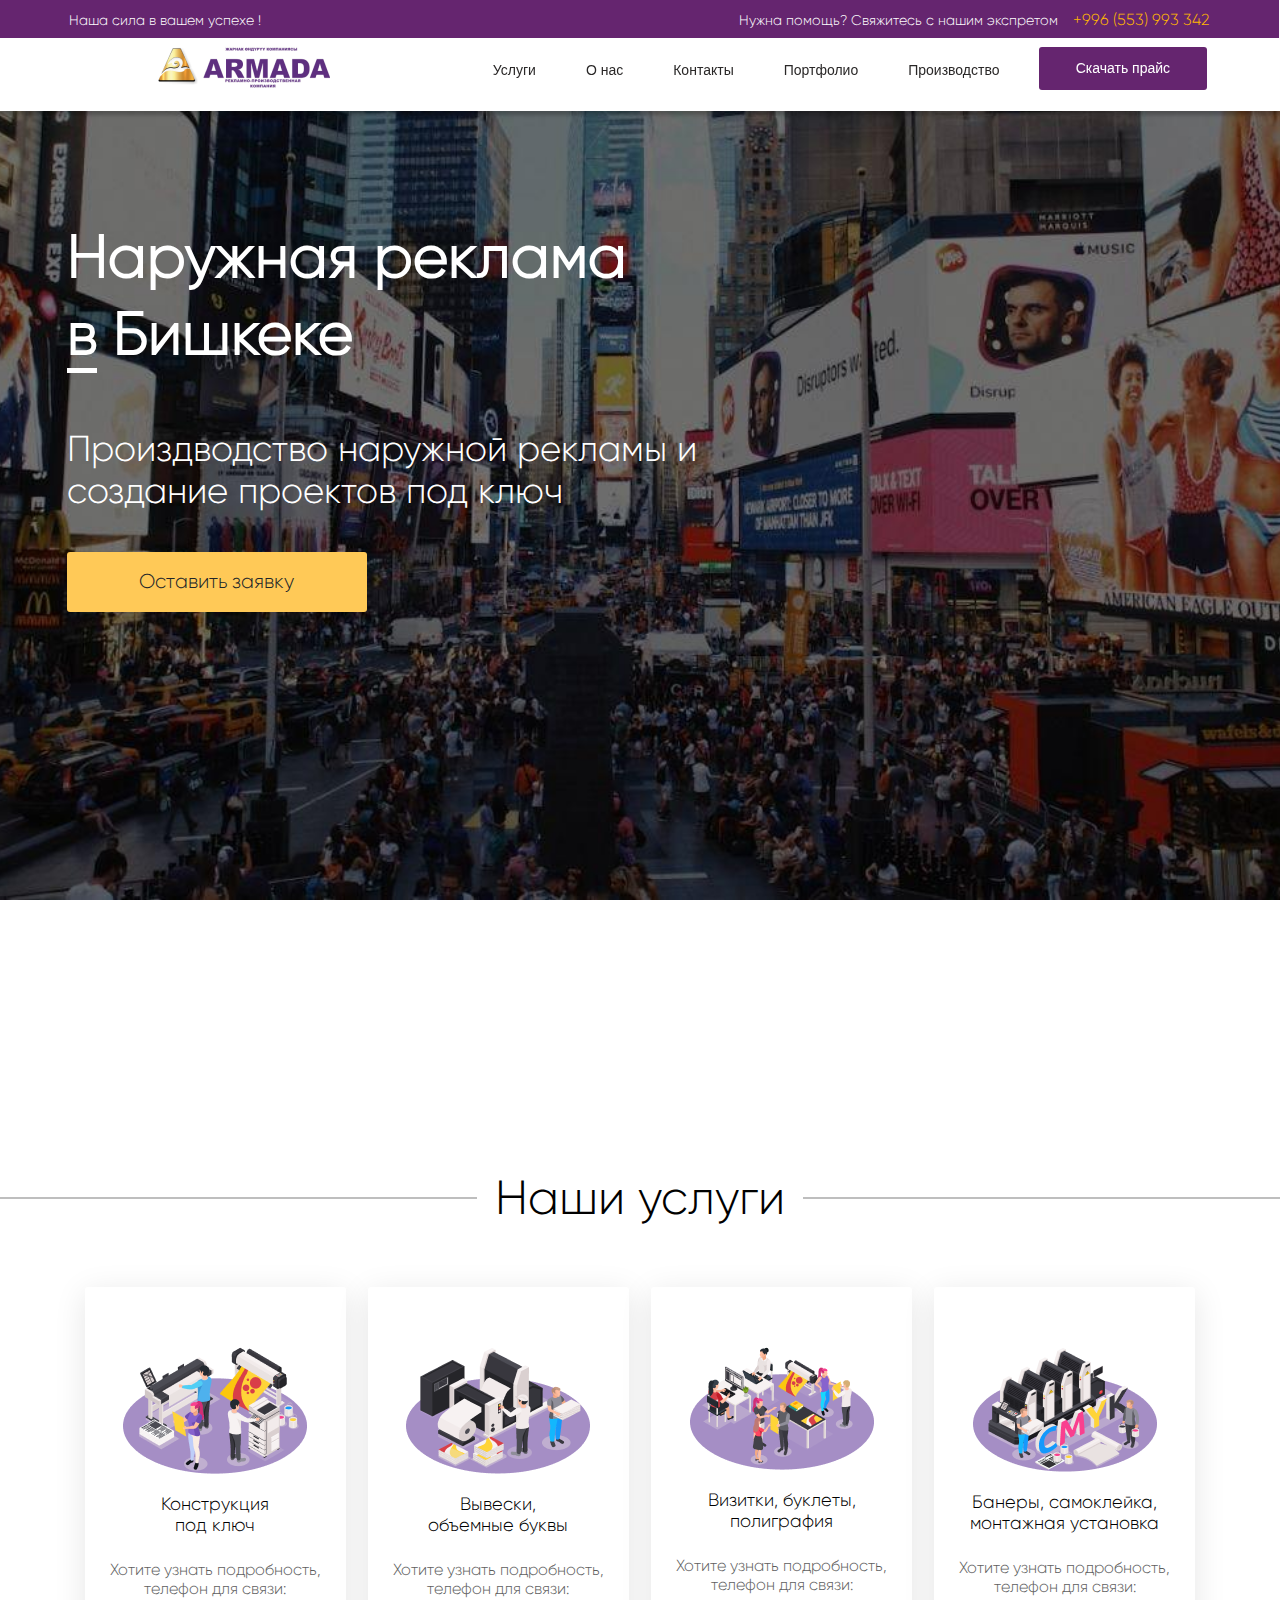
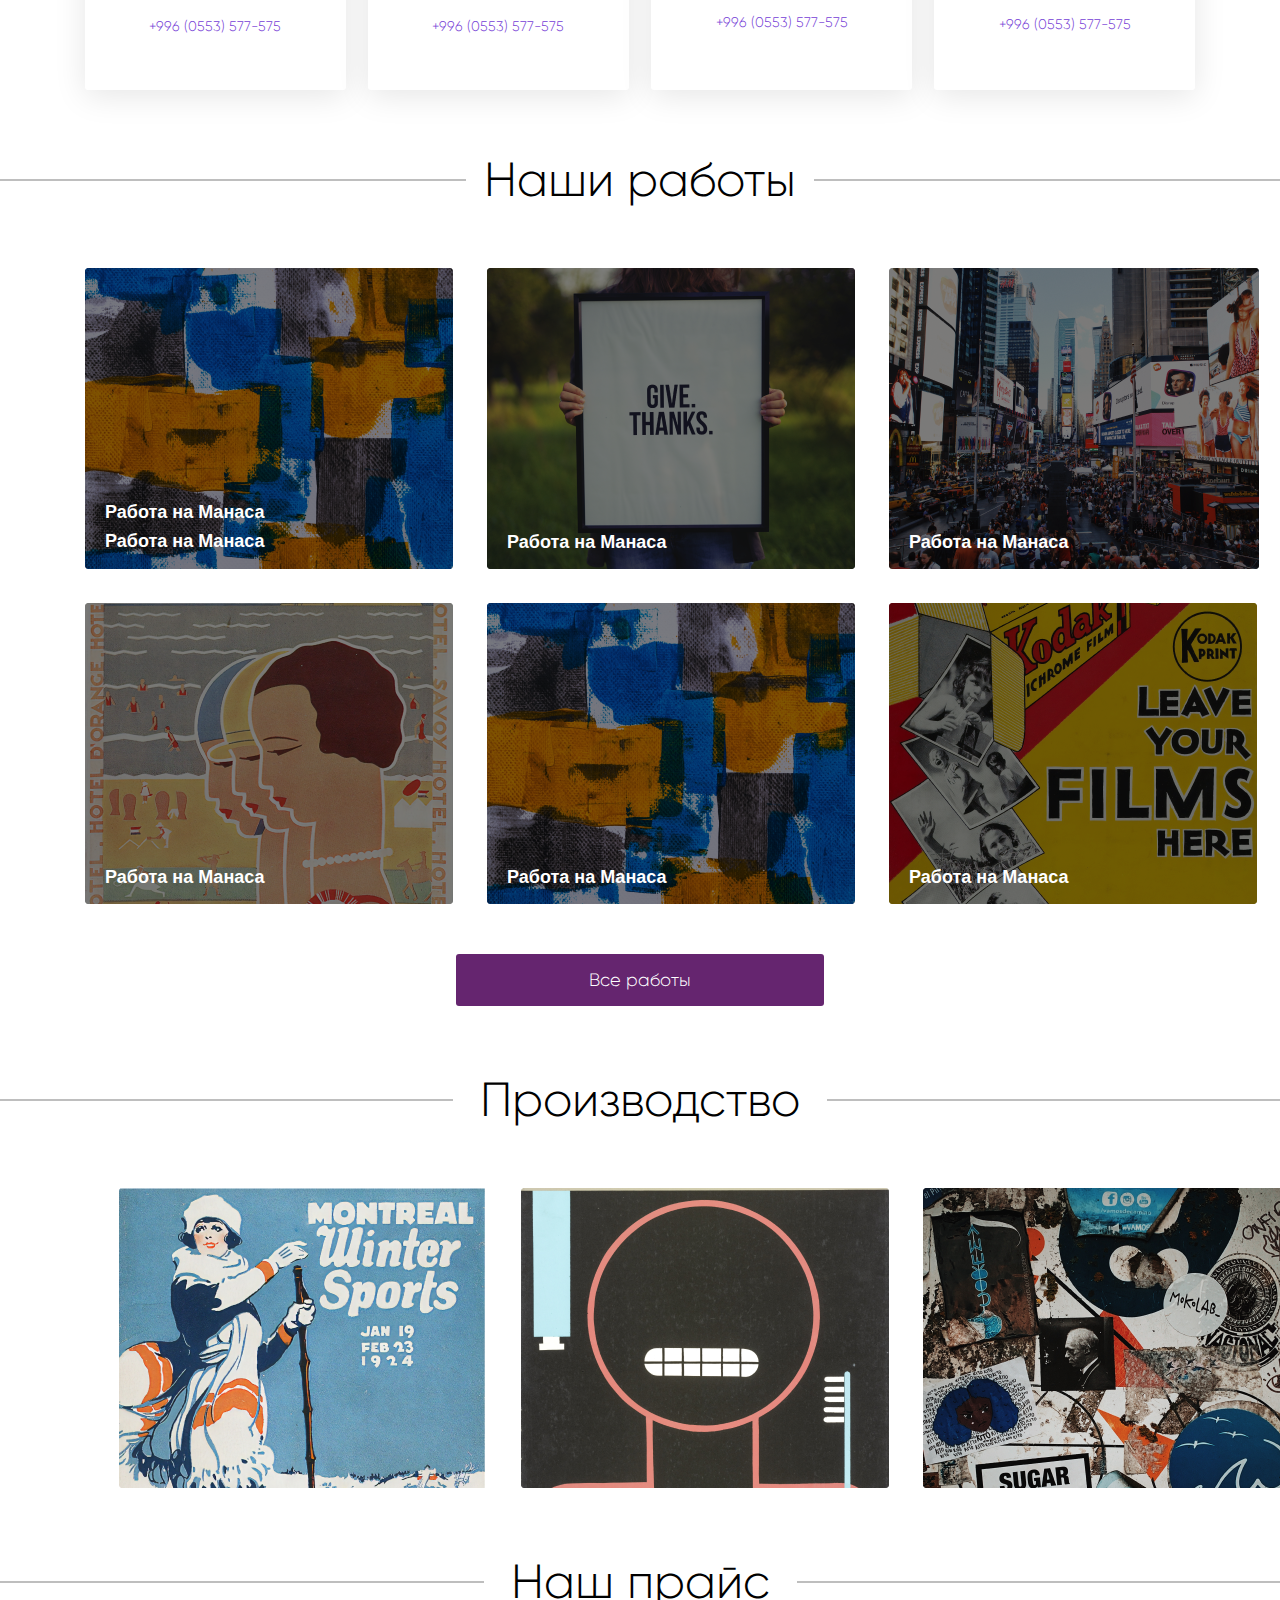
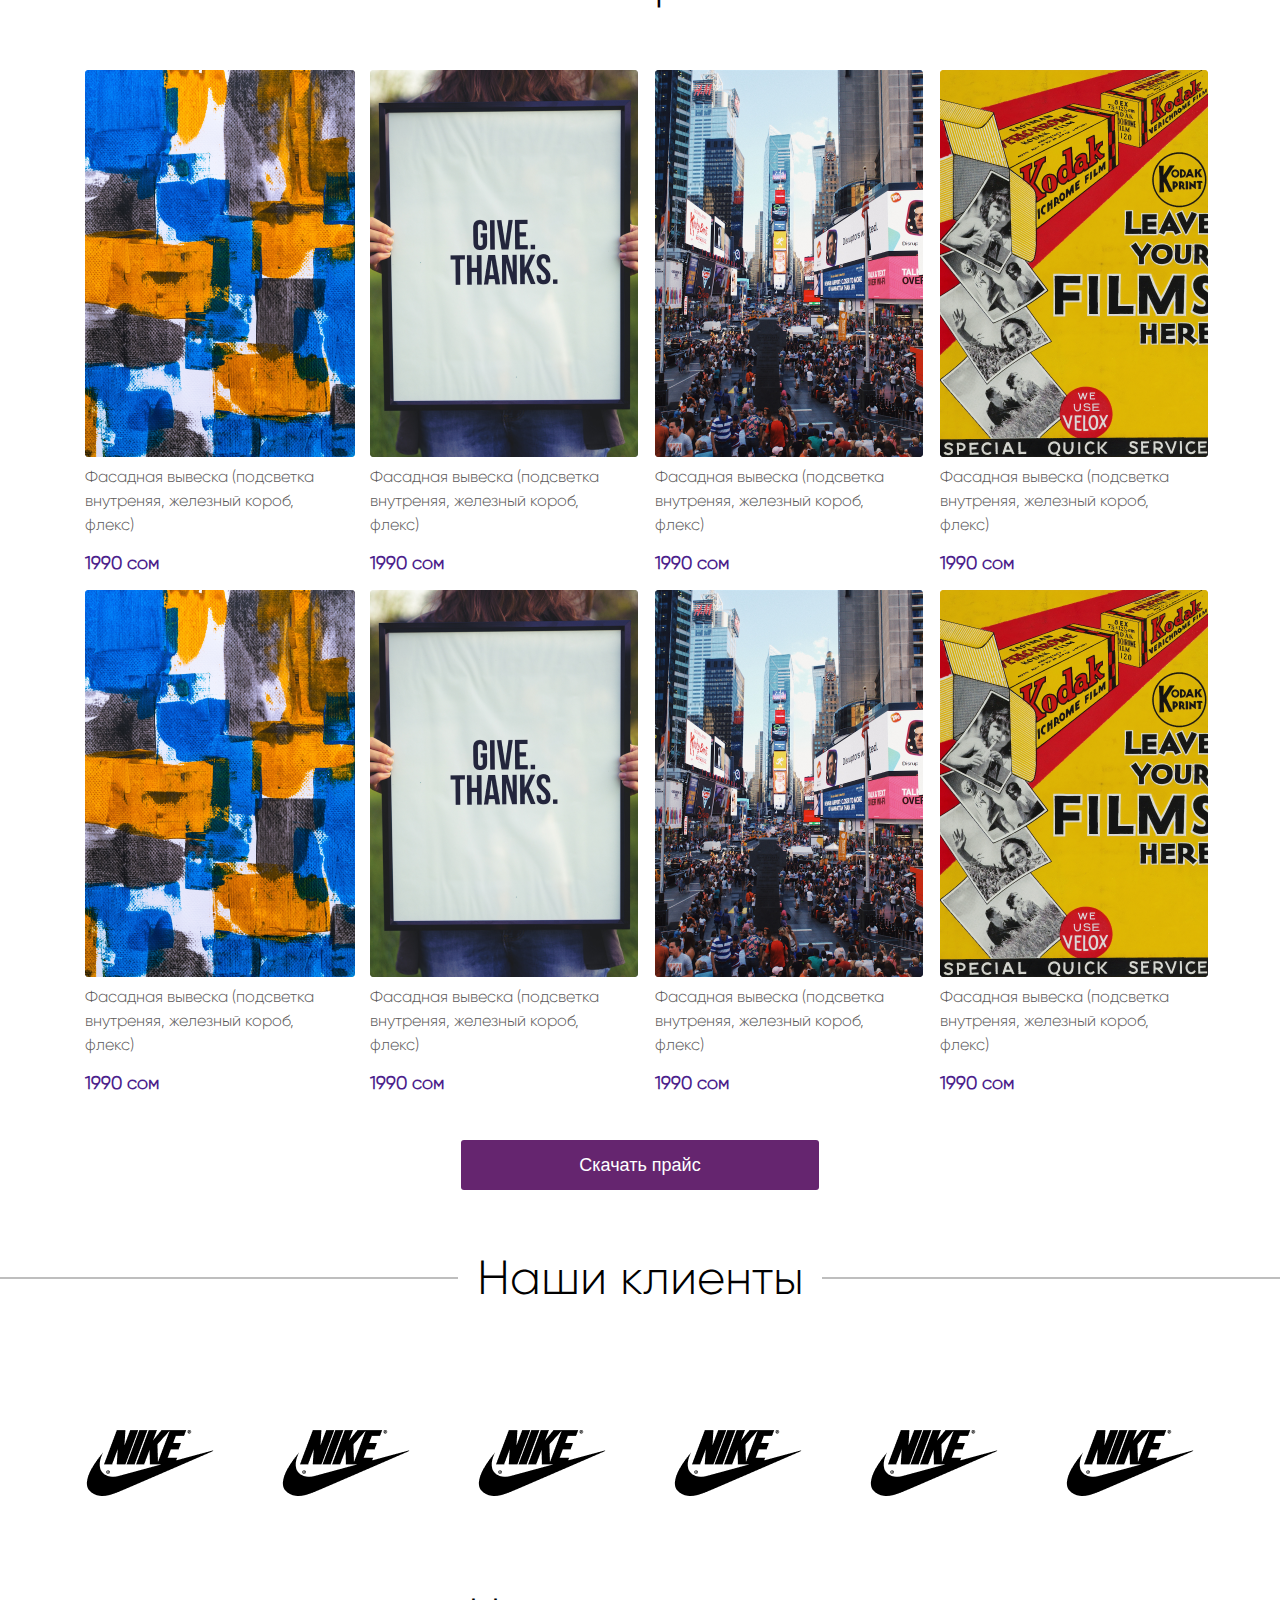
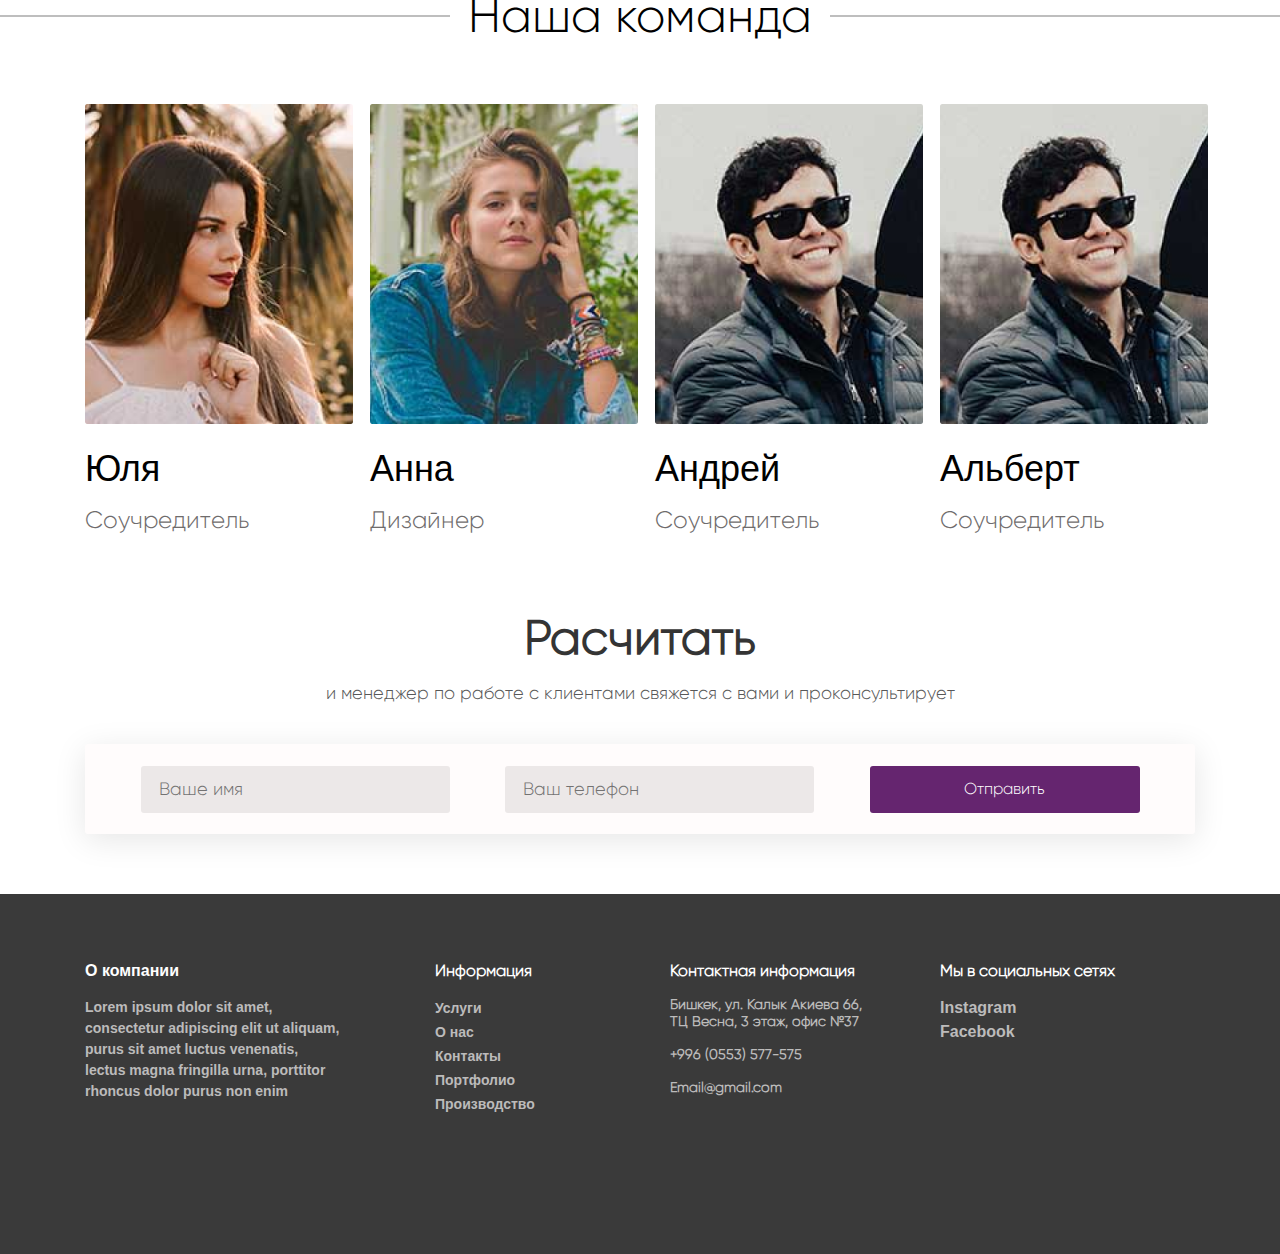
<file: index.html>
<!DOCTYPE html>
<html lang="ru">

<head>
    <meta charset="UTF-8">
    <meta http-equiv="X-UA-Compatible" content="ie=edge">
    <meta name="viewport" content="width=device-width, initial-scale=1.0">
    <title>Armada</title>
    <link rel="stylesheet" href="css/bootstrap.min.css">
    <link rel="stylesheet" href="css/style.css">
    <link rel="stylesheet" href="https://use.fontawesome.com/releases/v5.6.1/css/all.css"
        integrity="sha384-gfdkjb5BdAXd+lj+gudLWI+BXq4IuLW5IT+brZEZsLFm++aCMlF1V92rMkPaX4PP" crossorigin="anonymous">
</head>
    <body>
        <header class="header-text  container-fluid">
            <div class="container">
                <div class="row">
                    <div class="header-success">
                        <p >Наша сила в вашем успехе !</p>
                    </div>
                    <div class="ml-auto">
                        <p>
                            Нужна помощь? Свяжитесь с нашим экспретом
                        </p>
                    </div>
                    <div class="header-number">
                        <a href="">+996 (553) 993 342</a>
                    </div>
                </div>
            </div>
        </header>
        <header class="header ">
            <div class="header-overlay ">
                <div class="nav-container ">
                 <a href="index.html"><div class="logo "><img src="img/logo.png" alt="logo"></div></a> 
                    <div class="nav-wrapper">
                        <ul class="nav">
                            <li class="nav__item"><a href="services.html" class="nav__link">Услуги</a></li>
                            <li class="nav__item"><a href="work.html" class="nav__link">О нас</a></li>
                            <li class="nav__item"><a href="contacts.html" class="nav__link">Контакты</a></li>
                            <li class="nav__item"><a href="portfolio.html" class="nav__link">Портфолио</a></li>
                            <li class="nav__item"><a href="production.html" class="nav__link">Производство</a></li>
                            <li class="nav__item "><button href="#" class="btn nav__link">Скачать прайс</button>
                            </li>
                        </ul>
                        <div id="menu-togle" class="menu-icon">
                            <div class="menu-icon-line"></div>
                        </div>
                        <div id="mobile-nav" class="mobile-nav">
                            <ul class="mobile-nav__list">
                                <li class="mobile-nav__item"><a href="services.html" class="mobile-nav__link">Услуги</a></li>
                                <li class="mobile-nav__item"><a href="work.html" class="mobile-nav__link">О нас</a></li>
                                <li class="mobile-nav__item"><a href="contacts.html" class="mobile-nav__link">Контакты</a></li>
                                <li class="mobile-nav__item"><a href="portfolio.html" class="mobile-nav__link">Портфолио</a></li>
                                <li class="mobile-nav__item"><a href="production.html" class="mobile-nav__link">Производство</a></li>
                                <li class="mobile-nav__item"><button href="#" class="btn nav__link">Скачать прайс</li>
                            </ul>
                        </div>
                    </div>
                    <a href="index.html"> <div class="logos"><img src="img/logo.png" alt="logo"></div></a> 
                </div>
            </div>
            <div class="mobile-content">
                <p>Наружная реклама в <br> <span class="bish">Бишкеке</span> </p>
                <p>Произдводство наружной рекламы
                    и <br> создание проектов под ключ</p>
                    <button class=" btn">Оставить заявку</button>
                    <div class="mobile-con-media">
                        <a><i class="col-xl-12 fab fa-whatsapp"></i></a>
                        <a><i class="col-xl-12 fab fa-instagram"></i></a>
                        <a><i class="col-xl-12 fab fa-facebook-square"></i></a>
                    </div>
            </div>
            <div class="content">
                <div class="container con-content">
                    <div class="row">
                        <div class="col-xl-8">
                            <p class="">Наружная реклама
                                <span class="v v-mobile">в</span> <span class="bish"> Бишкеке </span> </p>
                            <p class="">Произдводство наружной рекламы
                                и создание проектов под ключ</p>
                            <button class="mt-4 btn content-btn">Оставить заявку</button>
                        </div>
                        <div class="content-media col-xl-4">
                            <div class="">
                                <a><i class="col-xl-12 fab fa-whatsapp"></i></a>
                                <a><i class="col-xl-12 mt-4 fab fa-instagram"></i></a>
                                <a><i class="col-xl-12 mt-4 fab fa-facebook-square"></i></a>
                            </div>
                        </div>

                    </div>
                </div>
            </div>
        </header>
    <section class="our-services-title">
        <div class="title">
            <span class="title-text">
                Наши услуги
            </span>
        </div>
    </section>
    <section class="our-services container">
        <div class="rill">
            <div class="block-1 ">
                <img src="img/services/1.png" alt="1">
                <p>Конструкция
                    <br> под ключ</p>
                <p>Хотите узнать подробность, <br>
                    телефон для связи:</p>
                <a href="#">+996 (0553) 577-575</a>
            </div>
            <div class="block-2 ">
                <img src="img/services/2.png" alt="2">
                <p>Вывески,
                    <br> объемные буквы</p>
                <p>Хотите узнать подробность, <br>
                    телефон для связи:</p>
                <a href="#">+996 (0553) 577-575</a>
            </div>
            <div class="block-3 ">
                <img src="img/services/3.png" alt="3">
                <p>Визитки, буклеты,
                    <br> полиграфия
                </p>
                <p>Хотите узнать подробность,<br>
                    телефон для связи:</p>
                <a href="#">+996 (0553) 577-575</a>
            </div>

            <div class="block-4 ">
                <img src="img/services/4.png" alt="4">
                <p>Банеры, самоклейка, <br>
                    монтажная установка </p>
                <p>Хотите узнать подробность,<br>
                    телефон для связи:</p>
                <a href="#">+996 (0553) 577-575</a>
            </div>
        </div>
    </section>
    <section class="our-work">
        <div class="our-title">
            <span class="otitle-text">
                Наши работы
            </span>
        </div>
    </section>
    <section class="container our-work-content">
        <div>
            <div class="gallery0 text-center">
                <div class="workg1"><img src="img/our work/our2.png" alt="1">
                    <p>Работа на Манаса <br> Работа на Манаса</p>
                </div>
                <div class="workg2"><img src="img/our work/our1.png" alt="2">
                    <p>Работа на Манаса <br> Работа на Манаса</p>
                </div>
                <div class="workg3"><img src="img/our work/our7.png" alt="3">
                    <p>Работа на Манаса <br> Работа на Манаса</p>
                </div>
            </div>
            <div class="gallery-1">
                <div class="work1"><img src="img/our work/our2.png" alt="1">
                    <p>Работа на Манаса <br> Работа на Манаса</p>
                </div>
                <div class="work2"><img src="img/our work/our1.png" alt="2">
                    <p>Работа на Манаса</p>
                </div>
                <div class="work3"><img src="img/our work/our4.png" alt="3">
                    <p>Работа на Манаса</p>
                </div>
            </div>
        </div>
        <div class="gallery-2">
            <div class="work4"><img src="img/our work/our3.png" alt="4">
                <p>Работа на Манаса</p>
            </div>
            <div class="work5"><img src="img/our work/our6.png" alt="5">
                <p>Работа на Манаса</p>
            </div>
            <div class="work6"><img src="img/our work/our5.png" alt="6">
                <p>Работа на Манаса</p>
            </div>
        </div>
        <div class="glry-btn text-center">
            <button class="text-center btn gallery-btn">
                Все работы
            </button>
        </div>
    </section>
    <section class="production-text">
        <div class="production-title">
            <span class="ptitle-text">
                Производство
            </span>
        </div>
    </section>
    <section class="container montreal">
        <div><img src="img/production/p1.png" alt="1"></div>
        <div><img src="img/production/p2.png" alt="1"></div>
        <div><img src="img/production/p3.png" alt="1"></div>
    </section>
    <section class="container cars">
        <img src="img/cars/Rectangle 1.png" alt="1">
        <img src="img/cars/Rectangle 2.png" alt="1">
        <img src="img/cars/Rectangle 3.png" alt="1">
    </section>
    <section class="price-text">
        <div class="price-title">
            <span class="prtitle-text">
                Наш прайс
            </span>
        </div>
    </section>
    <section class="container price">
        <div class="row">
            <div class="bprice-1 col-xl-3">
                <img src="img/price/pr1.png" alt="1">
                <p class="mt-2">Фасадная вывеска (подсветка <br> внутреняя, железный короб, флекс)</p>
                <p>1990 сом</p>
            </div>
            <div class="bprice-2 col-xl-3">
                <img src="img/price/pr2.png" alt="2">
                <p class="mt-2">Фасадная вывеска (подсветка <br> внутреняя, железный короб, флекс)</p>
                <p>1990 сом</p>
            </div>
            <div class="bprice-3 col-xl-3">
                <img src="img/price/pr3.png" alt="3">
                <p class="mt-2">Фасадная вывеска (подсветка <br> внутреняя, железный короб, флекс)</p>
                <p>1990 сом</p>
            </div>
            <div class="bprice-4 col-xl-3">
                <img src="img/price/pr4.png" alt="4">
                <p class="mt-2">Фасадная вывеска (подсветка <br> внутреняя, железный короб, флекс)</p>
                <p>1990 сом</p>
            </div>
        </div>
        <div class="row">
            <div class="bprice-1 col-xl-3">
                <img src="img/price/pr1.png" alt="1">
                <p class="mt-2">Фасадная вывеска (подсветка <br> внутреняя, железный короб, флекс)</p>
                <p>1990 сом</p>
            </div>
            <div class="bprice-2 col-xl-3">
                <img src="img/price/pr2.png" alt="2">
                <p class="mt-2">Фасадная вывеска (подсветка <br> внутреняя, железный короб, флекс)</p>
                <p>1990 сом</p>
            </div>
            <div class="bprice-3 col-xl-3">
                <img src="img/price/pr3.png" alt="3">
                <p class="mt-2">Фасадная вывеска (подсветка <br> внутреняя, железный короб, флекс)</p>
                <p>1990 сом</p>
            </div>
            <div class="bprice-4 col-xl-3">
                <img src="img/price/pr4.png" alt="4">
                <p class="mt-2">Фасадная вывеска (подсветка <br> внутреняя, железный короб, флекс)</p>
                <p>1990 сом</p>
            </div>
        </div>
        <div class="text-center download-price">
            <button class="btn">
                Скачать прайс
            </button>
        </div>
    </section>
    <section class=" price-mobile">
        <div class="">
            <div class="pricem1">
                <img src="img/price-mobile/pm1.png" alt="1">
                <div class="container">
                    <p class="sum">Фасадная вывеска (подсветка <br> внутреняя, железный короб, флекс)</p>
                    <p class="sign">1990 сом</p>
                </div>
            </div>
            <div class="pricem1">
                <img src="img/price-mobile/pm2.png" alt="2">
                <div class="container">
                    <p class="sum">Фасадная вывеска (подсветка <br> внутреняя, железный короб, флекс)</p>
                    <p class="sign">1990 сом</p>
                </div>
            </div>
            <div class="pricem1">
                <img src="img/price-mobile/pm3.png" alt="3">
                <div class="container">
                    <p class="sum">Фасадная вывеска (подсветка <br> внутреняя, железный короб, флекс)</p>
                    <p class="sign">1990 сом</p>
                </div>
            </div>
            <div class="pricem1">
                <img src="img/price-mobile/pm3.png" alt="4">
                <div class="container">
                    <p class="sum">Фасадная вывеска (подсветка <br> внутреняя, железный короб, флекс)</p>
                    <p class="sign">1990 сом</p>
                </div>
            </div>
            <div class="pricem1">
                <img src="img/price-mobile/pm4.png" alt="4">
                <div class="container">
                    <p class="sum">Фасадная вывеска (подсветка <br> внутреняя, железный короб, флекс)</p>
                    <p class="sign">1990 сом</p>
                </div>
            </div>
            <div class="pricem1">
                <img src="img/price-mobile/pm5.png" alt="4">
                <div class="container">
                    <p class="sum">Фасадная вывеска (подсветка <br> внутреняя, железный короб, флекс)</p>
                    <p class="sign">1990 сом</p>
                </div>
            </div>
        </div>
        <div class="text-center container download-price">
            <button class="btn">
                Скачать прайс
            </button>
        </div>
    </section>
    <section class="client-text">
        <div class="client-title">
            <span class="ctitle-text">
                Наши клиенты
            </span>
        </div>
    </section>
    <section class="container nike">
        <div><img src="img/nikepng.png" alt="nike"></div>
        <div><img src="img/nikepng.png" alt="nike"></div>
        <div><img src="img/nikepng.png" alt="nike"></div>
        <div><img src="img/nikepng.png" alt="nike"></div>
        <div><img src="img/nikepng.png" alt="nike"></div>
        <div><img src="img/nikepng.png" alt="nike"></div>
    </section>
    <section class="crew-text">
        <div class="crew-title">
            <span class="crtitle-text">
                Наша команда
            </span>
        </div>
    </section>
    <section class="container people">
        <div class="row">
            <div class="iulya col-xl-3">
                <img src="img/our crew/per1.png" alt="person">
                <p>Юля</p>
                <p>Соучредитель</p>
            </div>
            <div class="anna col-xl-3">
                <img src="img/our crew/per2.png" alt="person">
                <p>Анна</p>
                <p>Дизайнер</p>
            </div>
            <div class="andrey col-xl-3">
                <img src="img/our crew/per3.png" alt="person">
                <p>Андрей </p>
                <p>Соучредитель</p>
            </div>
            <div class="albert col-xl-3">
                <img src="img/our crew/per3.png" alt="person">
                <p>Альберт </p>
                <p>Соучредитель</p>
            </div>
        </div>

    </section>
    <section class="container people-mobile">
        <input type="radio" id="s-1" name="slider-control" checked="checked">
        <input type="radio" id="s-2" name="slider-control">
        <input type="radio" id="s-3" name="slider-control">
        <input type="radio" id="s-4" name="slider-control">
        <div class="js-slider">
            <figure class="js-slider_item img-1">
                <div class="js-slider_img">
                    <img class="c-img-w-full" src="img/our crew/per1.png" alt="">
                </div>
                <figcaption class="wo-caption">
                    <h3 class="wo-h3">
                        <div class="c-label">Юля</div>
                        <br class="view-sm mb-s">Соучредитель
                    </h3>
                </figcaption>
            </figure>
            <figure class="js-slider_item img-2">
                <div class="js-slider_img">
                    <img class="c-img-h-full" src="img/our crew/per2.png" alt=""></div>
                <figcaption class="wo-caption">
                    <h3 class="wo-h3">
                        <div class="c-label">Анна</div>
                        <br class="view-sm mb-s">Дизайнер
                    </h3>
                </figcaption>
            </figure>
            
            <figure class="js-slider_item img-3">
                <div class="js-slider_img">
                    <img class="c-img-h-full" src="img/our crew/per3.png" alt=""></div>
                <figcaption class="wo-caption">
                    <h3 class="wo-h3">
                        <div class="c-label">Андрей</div>
                        <br class="view-sm mb-s">Соучредитель
                    </h3>
                </figcaption>
            </figure>
            
            <div class="js-slider_nav">
                <label class="js-slider_nav_item s-nav-1 prev" for="s-3"><i class="fas fa-chevron-left"></i></label>
                <label class="js-slider_nav_item s-nav-1 next" for="s-2"><i class="fas fa-chevron-left"></i></label>
                <label class="js-slider_nav_item s-nav-2 prev" for="s-1"><i class="fas fa-chevron-left"></i></label>
                <label class="js-slider_nav_item s-nav-2 next" for="s-3"><i class="fas fa-chevron-left"></i></label>
                <label class="js-slider_nav_item s-nav-3 prev" for="s-2"><i class="fas fa-chevron-left"></i></label>
                <label class="js-slider_nav_item s-nav-3 next" for="s-1"><i class="fas fa-chevron-left"></i></label>
            </div>
            <div class="js-slider_indicator">
                <div class="js-slider-indi indi-1"></div>
                <div class="js-slider-indi indi-2"></div>
                <div class="js-slider-indi indi-3"></div>

            </div>
        </div>

    </section>
    <section class="container order">
        <div class="lend">
            <p class=" text-center">Расчитать</p>
        </div>
        <p class="manage text-center">и менеджер по работе с клиентами свяжется с вами и проконсультирует</p>
    </section>
    <section class="container form">
        <div class="form-dis">
            <div><input type="text" placeholder="Ваше имя"></div>
            <div><input type="number" placeholder="Ваш телефон"></div>
            <div class="form-btn text-center">
                <button class="btn">
                    Отправить
                </button>
            </div>
        </div>
    </section>
    <footer class="information container-fluid">
        <div class="container">
            <div class="row">
                <div class="about-company col-xl-3 col-xl-3 col-sm-3">
                    <p>
                        О компании
                    </p>
                    <p>
                        Lorem ipsum dolor sit amet, consectetur
                        adipiscing elit ut aliquam, purus sit amet
                        luctus venenatis, lectus magna fringilla
                        urna, porttitor rhoncus dolor purus non
                        enim
                    </p>
                </div>
                <div class="information-links col-xl-3 col-sm-3">
                    <div>
                        <p>Информация </p>
                        <div class="information-links1">
                            <a href="services.html">Услуги </a>
                            <a href="work.html"> <br> О нас </a>
                            <a href="contacts.html"> <br> Контакты</a>
                            <a href="portfolio.html"> <br> Портфолио </a>
                            <a href="production.html"> <br> Производство </a>
                        </div>

                    </div>
                </div>
                <div class="contacts col-xl-3  col-lg-3  col-sm-3">
                    <p>Контактная информация</p>
                    <p>Бишкек, ул. Калык Акиева 66, <br> ТЦ Весна, 3 этаж, офис №37
                    </p>
                    <p>+996 (0553) 577-575</p>
                    <p>Email@gmail.com</p>
                </div>
                <div class="social-media col-xl-3 col-lg-3 col-sm-3">
                    <p>Мы в социальных сетях </p>
                    <div class="">
                        <a href="#">Instagram </a>
                        <a href="#"> <br> Facebook</a>
                    </div>
                </div>
            </div>
        </div>

    </footer>
    <script src="js/burger.js"></script>
</body>

</html>
</file>
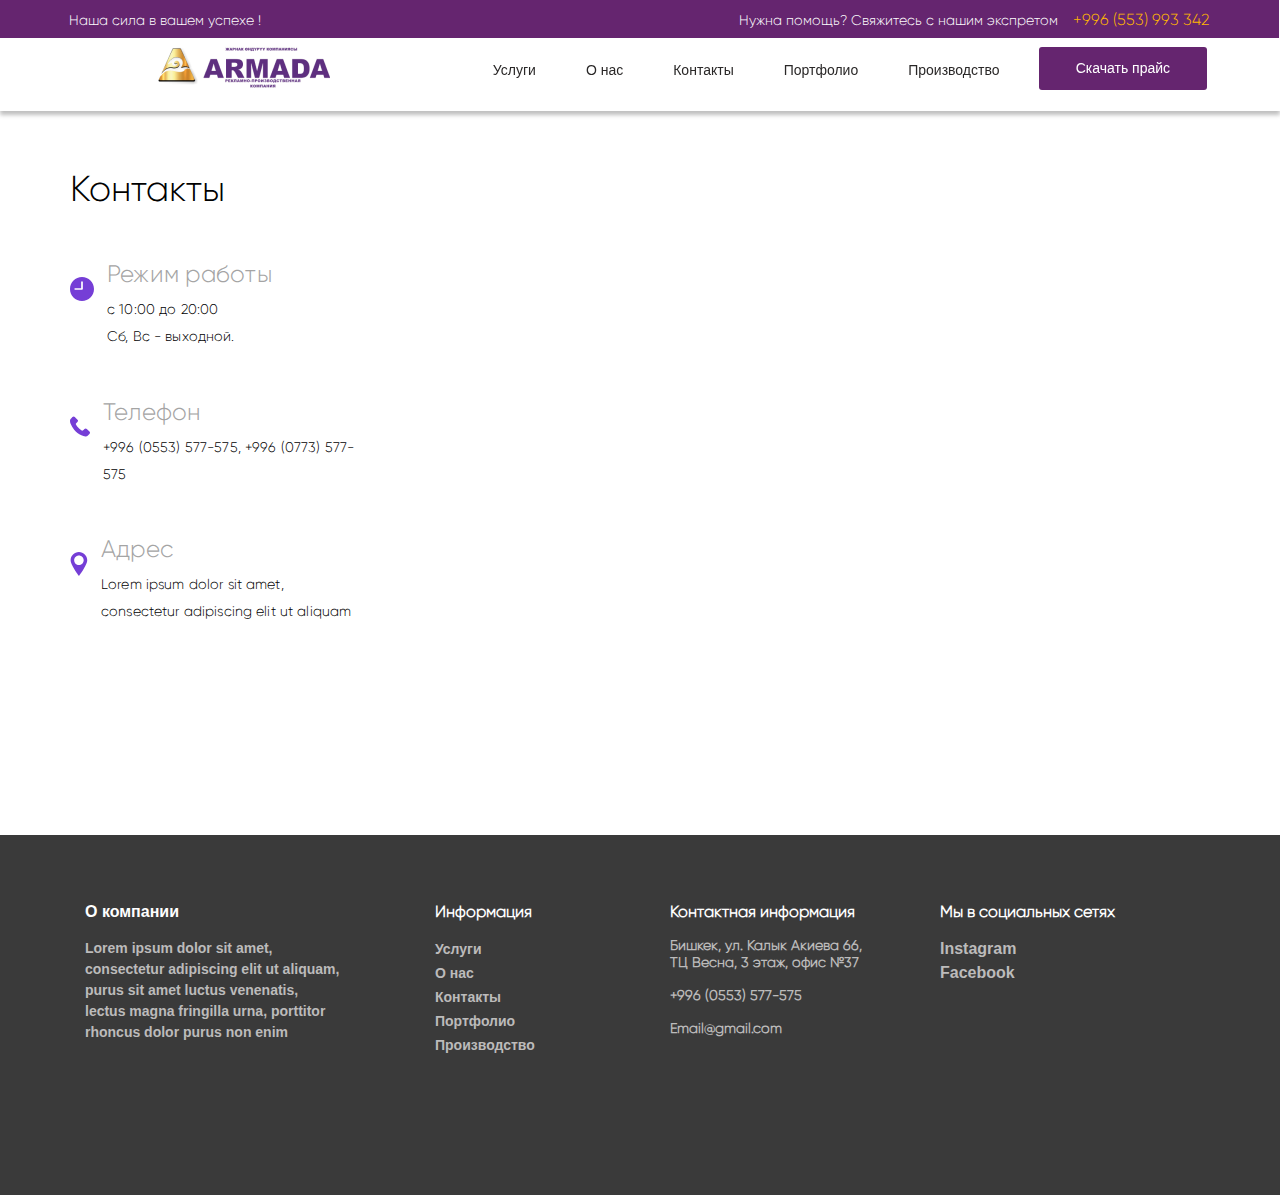
<file: contacts.html>
<!DOCTYPE html>
<html lang="ru">

<head>
    <meta charset="UTF-8">
    <meta http-equiv="X-UA-Compatible" content="ie=edge">
    <meta name="viewport" content="width=device-width, initial-scale=1.0">
    <title>Armada</title>
    <link rel="stylesheet" href="css/bootstrap.min.css">
    <link rel="stylesheet" href="css/slick.css">
    <link rel="stylesheet" href="css/style.css">
    <link rel="stylesheet" href="https://use.fontawesome.com/releases/v5.6.1/css/all.css"
        integrity="sha384-gfdkjb5BdAXd+lj+gudLWI+BXq4IuLW5IT+brZEZsLFm++aCMlF1V92rMkPaX4PP" crossorigin="anonymous">
</head>

<body>
    <section class="header-text container-fluid">
        <div class="container">
            <div class="row">
                <div class="header-success">
                    <p>Наша сила в вашем успехе !</p>
                </div>
                <div class="ml-auto">
                    <p>
                        Нужна помощь? Свяжитесь с нашим экспретом
                    </p>
                </div>
                <div class="header-number">
                    <a href="">+996 (553) 993 342</a>
                </div>
            </div>
        </div>
    </section>
    <header class="header">
        <div class="header-overlay">
            <div class="nav-container ">
                <a href="index.html"><div class="logo "><img src="img/logo.png" alt="logo"></div></a> 
                <div class="nav-wrapper">
                    <ul class="nav">
                        <li class="nav__item"><a href="services.html" class="nav__link">Услуги</a></li>
                        <li class="nav__item"><a href="work.html" class="nav__link">О нас</a></li>
                        <li class="nav__item"><a href="contacts.html" class="nav__link">Контакты</a></li>
                        <li class="nav__item"><a href="portfolio.html" class="nav__link">Портфолио</a></li>
                        <li class="nav__item"><a href="production.html" class="nav__link">Производство</a></li>
                        <li class="nav__item"><button href="#" class="btn nav__link">Скачать прайс</button>
                        </li>
                    </ul>
                    <div id="menu-togle" class="menu-icon">
                        <div class="menu-icon-line"></div>
                    </div>
                    <div id="mobile-nav" class="mobile-nav">
                        <ul class="mobile-nav__list">
                            <li class="mobile-nav__item"><a href="services.html" class="mobile-nav__link">Услуги</a></li>
                            <li class="mobile-nav__item"><a href="work.html" class="mobile-nav__link">О нас</a></li>
                            <li class="mobile-nav__item"><a href="contacts.html" class="mobile-nav__link">Контакты</a></li>
                            <li class="mobile-nav__item"><a href="portfolio.html" class="mobile-nav__link">Портфолио</a></li>
                            <li class="mobile-nav__item"><a href="production.html" class="mobile-nav__link">Производство</a></li>
                            <li class="mobile-nav__item"><button href="#" class="btn nav__link">Скачать прайс</li>
                        </ul>
                    </div>

                </div>
                <a href="index.html"> <div class="logos"><img src="img/logo.png" alt="logo"></div></a> 
            </div>
        </div>
        <section>
                <div class="contacts__item container">
                    <div class="contact__information">
                    <h2 class="contact__title">
                        Контакты
                    </h2>
                    <div class="work__time">
                        <img src="img/contact/clock.svg" alt="CLOCK" class="clock__work">
                        <div class="work__text">
                            <h4 class="info__work"> Режим работы </h4>
                            <h5 class="contact__info">c 10:00 до 20:00 <br>
                                Сб, Вс - выходной.</h5>
                        </div>
                    </div>
                    <div class="work__phone">
                        <img src="img/contact/Phone.svg" alt="CLOCK" class="clock__work">
                        <div class="work__text">
                            <h4 class="info__work"> Телефон </h4>
                            <h5 class="contact__info">+996 (0553) 577-575, +996 (0773) 577-575</h5>
                        </div>
                    </div>
                    <div class="work__map">
                        <img src="img/contact/map.svg" alt="CLOCK" class="clock__work">
                        <div class="work__text">
                            <h4 class="info__work"> Адрес </h4>
                            <h5 class="contact__info">Lorem ipsum dolor sit amet,
                                 consectetur adipiscing elit ut aliquam
                            </h5>
                        </div>
                    </div>
                </div>
                    <div class="map">
                        <iframe class="map__full" src="https://www.google.com/maps/embed?pb=!1m18!1m12!1m3!1d3685.1891894366736!2d74.60860361627246!3d42.85307232539305!2m3!1f0!2f0!3f0!3m2!1i1024!2i768!4f13.1!3m3!1m2!1s0x389eb630cf0ad899%3A0x33eafd369c38777f!2z0KDQtdC60LvQsNC80L3Qvi3Qn9GA0L7QuNC30LLQvtC00YHRgtCy0LXQvdC90LDRjyDQmtC-0LzQv9Cw0L3QuNGPICLQkNCg0JzQkNCU0JAi!5e0!3m2!1sru!2skg!4v1595422101351!5m2!1sru!2skg" frameborder="0" style="border:0;" 
                        allowfullscreen=""
                         aria-hidden="false" tabindex="0"></iframe>
                    </div>
                </div>
        </section>
        <footer class="information container-fluid">
            <div class="container">
                <div class="row">
                    <div class="about-company col-xl-3 col-xl-3 col-sm-3">
                        <p>
                            О компании
                        </p>
                        <p>
                            Lorem ipsum dolor sit amet, consectetur 
                            adipiscing elit ut aliquam, purus sit amet 
                            luctus venenatis, lectus magna fringilla
                            urna, porttitor rhoncus dolor purus non 
                            enim
                        </p>
                    </div>  
                    <div class="information-links col-xl-3 col-sm-3">
                        <div>
                            <p>Информация </p>
                            <div class="information-links1">
                                <a href="services.html">Услуги </a>
                                <a href="work.html"> <br> О нас </a>
                                <a href="contacts.html"> <br> Контакты</a>
                                <a href="portfolio.html"> <br> Портфолио </a>
                                <a href="production.html"> <br> Производство </a>
                            </div>
                            
                        </div>
                    </div>
                    <div class="contacts col-xl-3  col-lg-3  col-sm-3">
                        <p>Контактная информация</p>
                        <p>Бишкек, ул. Калык Акиева 66, <br> ТЦ Весна, 3 этаж, офис №37
                        </p>
                        <p>+996 (0553) 577-575</p>
                        <p>Email@gmail.com</p>
                    </div>
                    <div class="social-media col-xl-3 col-lg-3 col-sm-3">
                        <p>Мы в социальных сетях </p>
                        <div class="">
                            <a href="#">Instagram </a>
                            <a href="#"> <br> Facebook</a>
                        </div>
                    </div>
                </div>
            </div>
    
        </footer>
        <script src="https://ajax.googleapis.com/ajax/libs/jquery/3.4.1/jquery.min.js"></script>
        <script src="js/slick.min.js"></script>
        <script src="js/burger.js"></script>
</body>

</html>
</file>
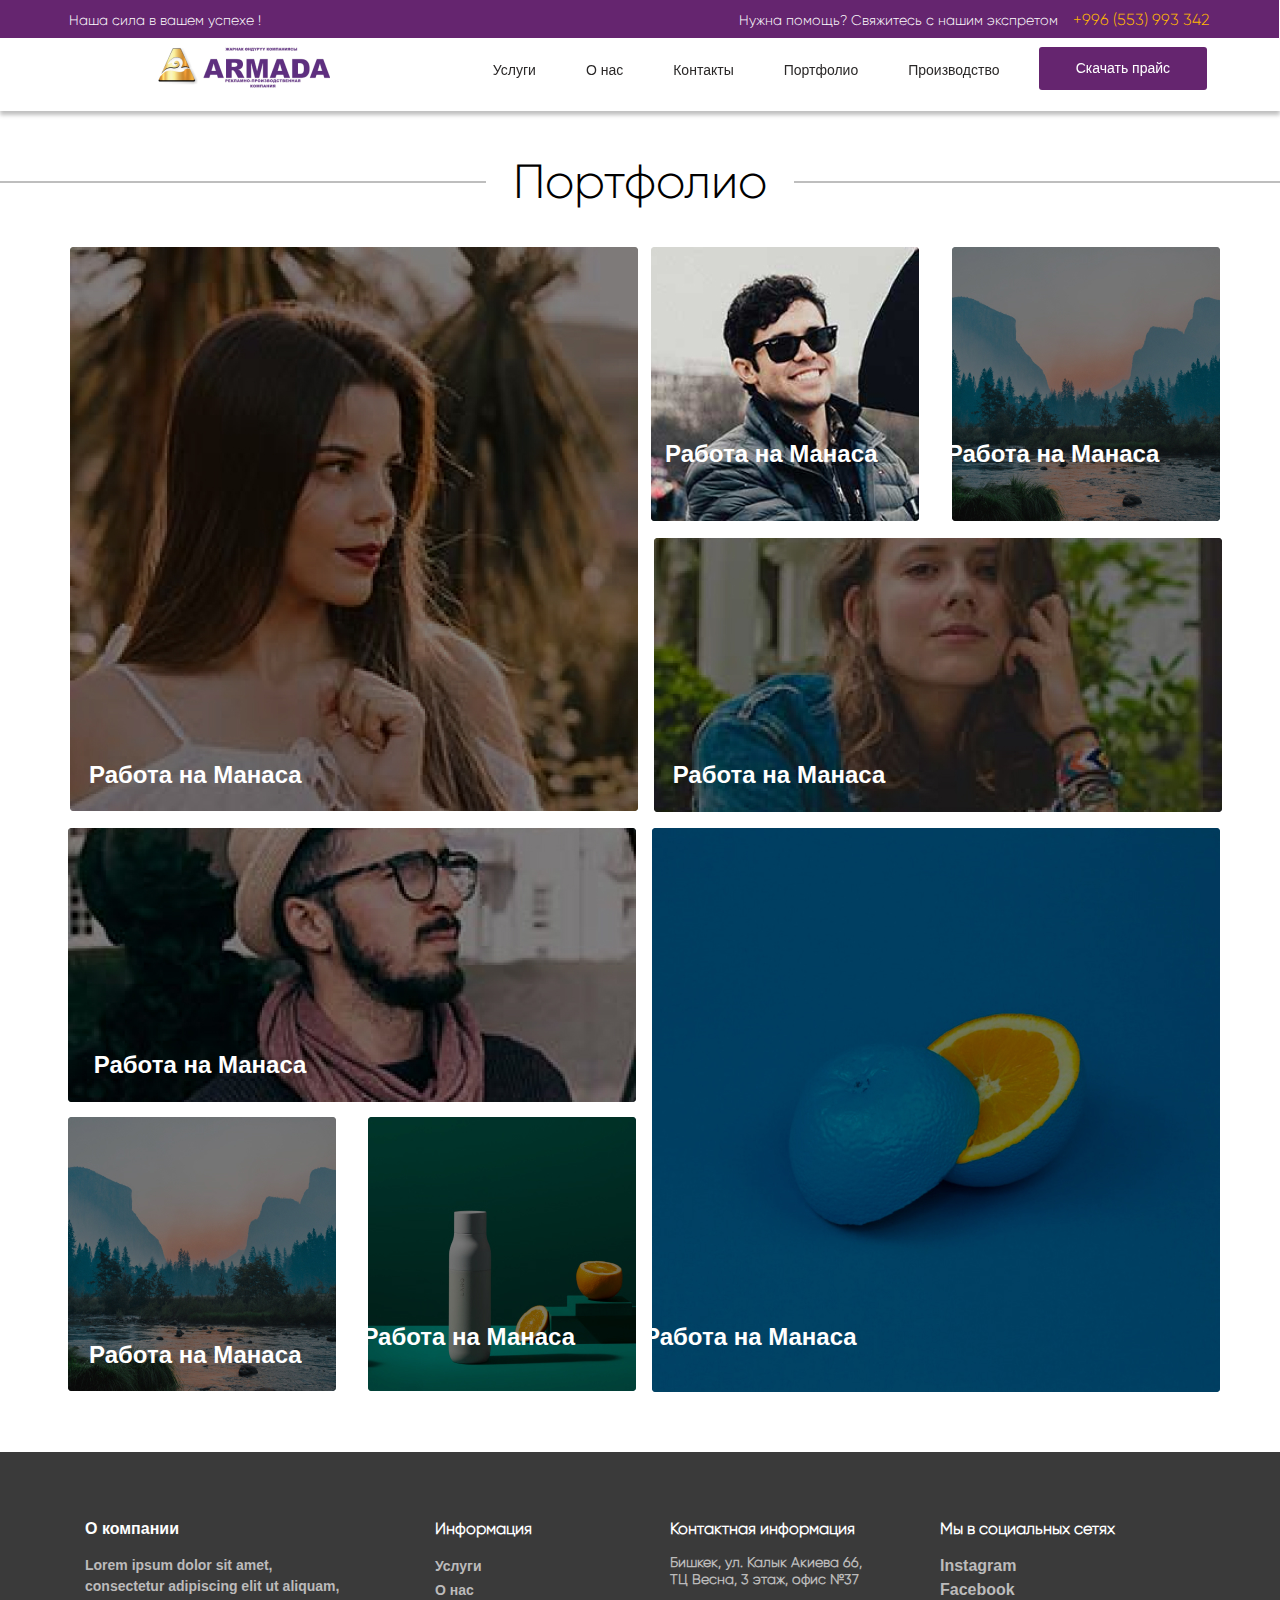
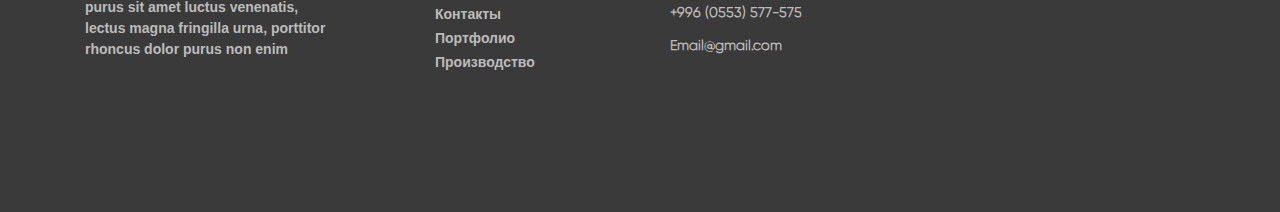
<file: portfolio.html>
<!DOCTYPE html>
<html lang="ru">
<head>
    <meta charset="UTF-8">
    <meta http-equiv="X-UA-Compatible" content="ie=edge">
    <meta name="viewport" content="width=device-width, initial-scale=1.0">
    <title>Armada</title>
    <link rel="stylesheet" href="css/bootstrap.min.css">
    <link rel="stylesheet" href="css/style.css">
    <!-- <link href="https://fonts.googleapis.com/css2?family=Montserrat:ital,wght@0,100;0,200;0,300;0,400;0,500;0,600;0,700;0,800;0,900;1,100;1,200;1,300;1,400;1,500;1,600;1,700;1,800;1,900&display=swap" rel="stylesheet">
    <link rel="stylesheet" href="https://use.fontawesome.com/releases/v5.6.1/css/all.css"
        integrity="sha384-gfdkjb5BdAXd+lj+gudLWI+BXq4IuLW5IT+brZEZsLFm++aCMlF1V92rMkPaX4PP" crossorigin="anonymous"> -->
</head>
<body>
    <section class="header-text container-fluid">
        <div class="container">
            <div class="row">
                <div class="header-success">
                    <p>Наша сила в вашем успехе !</p>
                </div>
                <div class="ml-auto">
                    <p>
                        Нужна помощь? Свяжитесь с нашим экспретом
                    </p>
                </div>
                <div class="header-number">
                    <a href="">+996 (553) 993 342</a>
                </div>
            </div>
        </div>
    </section>
    <header class="header ">
        <div class="header-overlay ">
            <div class="nav-container ">
             <a href="index.html"><div class="logo "><img src="img/logo.png" alt="logo"></div></a> 
                <div class="nav-wrapper">
                    <ul class="nav">
                        <li class="nav__item"><a href="services.html" class="nav__link">Услуги</a></li>
                        <li class="nav__item"><a href="work.html" class="nav__link">О нас</a></li>
                        <li class="nav__item"><a href="contacts.html" class="nav__link">Контакты</a></li>
                        <li class="nav__item"><a href="portfolio.html" class="nav__link">Портфолио</a></li>
                        <li class="nav__item"><a href="production.html" class="nav__link">Производство</a></li>
                        <li class="nav__item "><button href="#" class="btn nav__link nav__link-port">Скачать прайс</button>
                        </li>
                    </ul>
                    <div id="menu-togle" class="menu-icon">
                        <div class="menu-icon-line"></div>
                    </div>
                    <div id="mobile-nav" class="mobile-nav">
                        <ul class="mobile-nav__list">
                            <li class="mobile-nav__item"><a href="services.html" class="mobile-nav__link">Услуги</a></li>
                            <li class="mobile-nav__item"><a href="work.html" class="mobile-nav__link">О нас</a></li>
                            <li class="mobile-nav__item"><a href="contacts.html" class="mobile-nav__link">Контакты</a></li>
                            <li class="mobile-nav__item"><a href="portfolio.html" class="mobile-nav__link">Портфолио</a></li>
                            <li class="mobile-nav__item"><a href="production.html" class="mobile-nav__link">Производство</a></li>
                            <li class="mobile-nav__item"><button href="#" class="btn nav__link">Скачать прайс</li>
                        </ul>
                    </div>
                </div>
                <a href="index.html"> <div class="logos"><img src="img/logo.png" alt="logo"></div></a> 
            </div>
        </div>

    </header>
        <section class="our-services-title">
            <div class="title title__potfolio">
                <span class="title-text">
                    Портфолио
                </span>
            </div>
        </section>
        <section>
            <section class="container">
                <div class="photos__portfolio">
                <div class="row">
                    <div class="give3">
                        <img class="image__portfolio image1" src="img/portfolio/photo1.jpg" alt="" >
                        <h5>Работа на Манаса</h5>
                    </div>
                    <div class="give ml-2">
                        <img  class="image__portfolio image2"  src="img/portfolio/photo2.jpg" alt="">
                        <img    class="image__portfolio image3" src="img/portfolio/photo3.jpg" alt="">
                        <h5>Работа на Манаса</h5>
                        <p class="text__3">Работа на Манаса</p>
                    </div>
                    <div class="get">
                        <img  class="image__portfolioNone" src="img/portfolio/photo4.jpg" alt="">
                        <p class="text__4">Работа на Манаса</p>
                    </div>
                </div>
                <div class="row two">
                    
                    <div class="main">
                        <img class="image__portfolio image4" src="img/portfolio/photo7.jpg" alt="">
                        <p class="text__4">Работа на Манаса</p>
                    </div>
                    <div class="give2">
                        <img class="image__portfolio image5" src="img/portfolio/photo3.jpg" alt="" >
                        <img class="image__portfolio image6" src="img/portfolio/photo6.jpg" alt="">
                        <p class="text__5">Работа на Манаса</p>
                        <p class="text__7">Работа на Манаса</p>
                    </div>
                    <div class="get2">
                        <img  class="image__portfolio image1" src="img/portfolio/photo5.jpg" alt="">
                        <p class="text__6">Работа на Манаса</p>
                    </div>
                </div>
            </div>
            </section>
            <section>
                <div class="image__other container">
                <div class="img__port"> 
                    <img src="img/portfolio/photo1.jpg" alt="" class="port__images">
                    <h6 class="port__text">Работа на Манаса<br> Работа на Манаса</h6>
                </div> 
                <div class="img__port"> 
                    <img src="img/portfolio/photo2.jpg" alt="" class="port__images">
                    <h6 class="port__text">Работа на Манаса<br> Работа на Манаса</h6>
                </div> 
                <div class="img__port"> 
                    <img src="img/portfolio/photo3.jpg" alt="" class="port__images">
                    <h6 class="port__text">Работа на Манаса<br> Работа на Манаса</h6>
                </div> 
                <div class="img__port"> 
                    <img src="img/portfolio/photo4.jpg" alt="" class="port__images">
                    <h6 class="port__text">Работа на Манаса<br> Работа на Манаса</h6>
                </div> 
                <div class="img__port"> 
                    <img src="img/portfolio/photo5.jpg" alt="" class="port__images">
                    <h6 class="port__text">Работа на Манаса<br> Работа на Манаса</h6>
                </div> 
                <div class="img__port"> 
                    <img src="img/portfolio/photo6.jpg" alt="" class="port__images">
                    <h6 class="port__text">Работа на Манаса<br> Работа на Манаса</h6>
                </div> 
                <div class="img__port"> 
                    <img src="img/portfolio/photo7.jpg" alt="" class="port__images">
                    <h6 class="port__text">Работа на Манаса<br> Работа на Манаса</h6>
                </div> 
                </div>
            </section>
            <footer class="information container-fluid">
                <div class="container">
                    <div class="row">
                        <div class="about-company col-xl-3 col-xl-3 col-sm-3">
                            <p>
                                О компании
                            </p>
                            <p>
                                Lorem ipsum dolor sit amet, consectetur
                                adipiscing elit ut aliquam, purus sit amet
                                luctus venenatis, lectus magna fringilla
                                urna, porttitor rhoncus dolor purus non
                                enim
                            </p>
                        </div>
                        <div class="information-links col-xl-3 col-sm-3">
                            <div>
                                <p>Информация </p>
                                <div class="information-links1">
                                    <a href="services.html">Услуги </a>
                                    <a href="work.html"> <br> О нас </a>
                                    <a href="contacts.html"> <br> Контакты</a>
                                    <a href="portfolio.html"> <br> Портфолио </a>
                                    <a href="production.html"> <br> Производство </a>
                                </div>
        
                            </div>
                        </div>
                        <div class="contacts col-xl-3  col-lg-3  col-sm-3">
                            <p>Контактная информация</p>
                            <p>Бишкек, ул. Калык Акиева 66, <br> ТЦ Весна, 3 этаж, офис №37
                            </p>
                            <p>+996 (0553) 577-575</p>
                            <p>Email@gmail.com</p>
                        </div>
                        <div class="social-media col-xl-3 col-lg-3 col-sm-3">
                            <p>Мы в социальных сетях </p>
                            <div class="">
                                <a href="#">Instagram </a>
                                <a href="#"> <br> Facebook</a>
                            </div>
                        </div>
                    </div>
                </div>
            </footer>
    <script src="js/burger.js"></script>
</body>

</html>
</file>
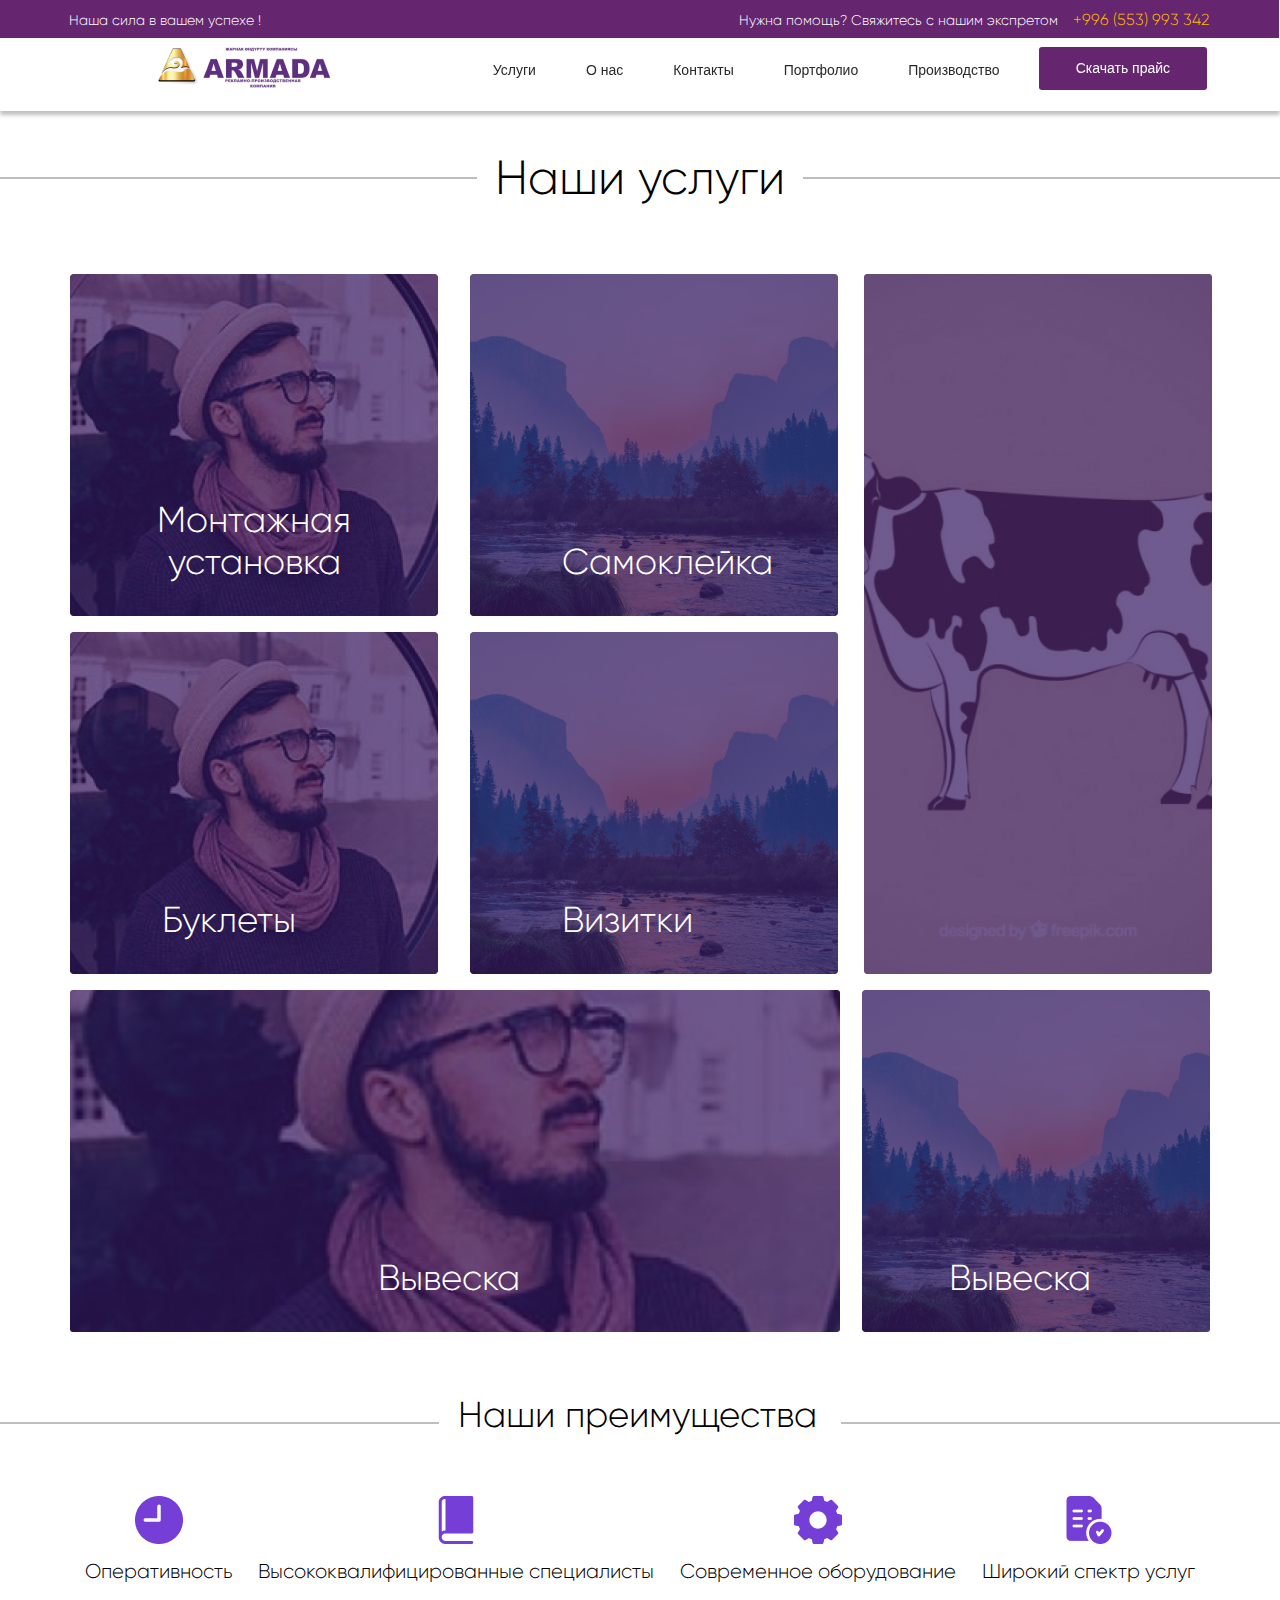
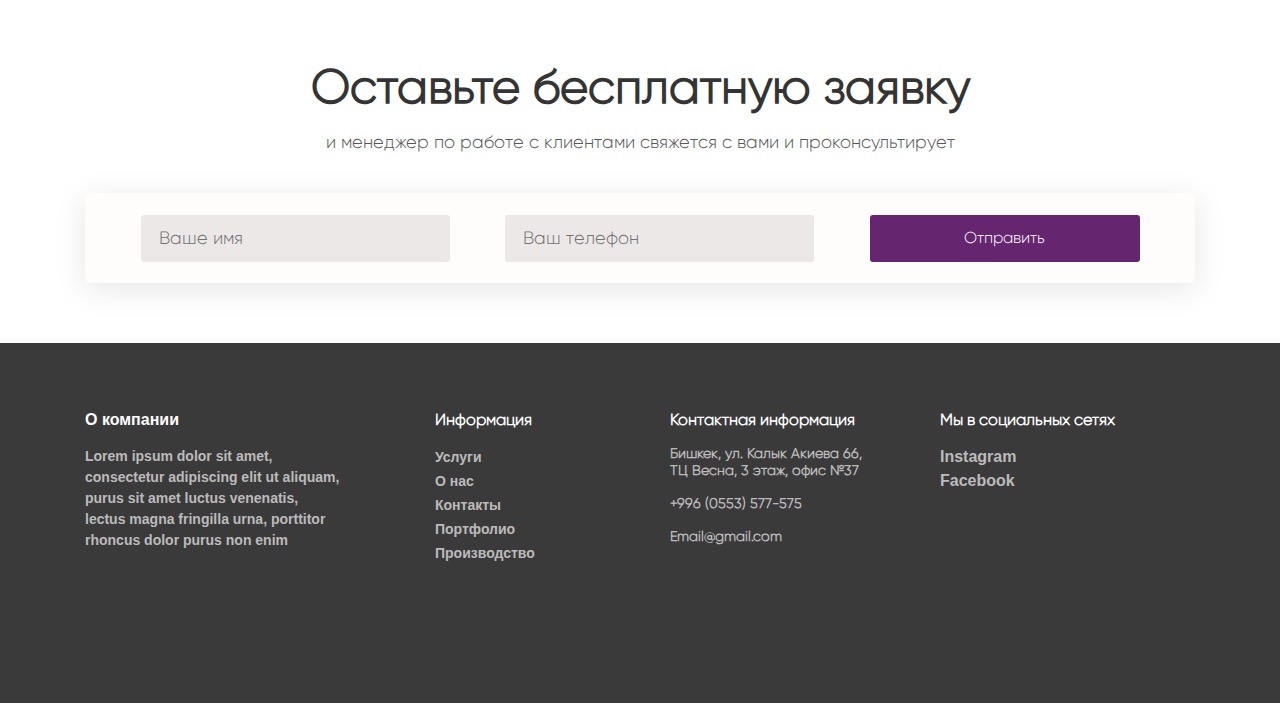
<file: services.html>
<!DOCTYPE html>
<html lang="ru">
<head>
    <meta charset="UTF-8">
    <meta http-equiv="X-UA-Compatible" content="ie=edge">
    <meta name="viewport" content="width=device-width, initial-scale=1.0">
    <title>Armada</title>
    <link rel="stylesheet" href="css/bootstrap.min.css">
    <link rel="stylesheet" href="css/style.css">
    <link rel="stylesheet" href="https://use.fontawesome.com/releases/v5.6.1/css/all.css"
        integrity="sha384-gfdkjb5BdAXd+lj+gudLWI+BXq4IuLW5IT+brZEZsLFm++aCMlF1V92rMkPaX4PP" crossorigin="anonymous">
</head>
<body>
    <section class="header-text container-fluid">
        <div class="container">
            <div class="row">
                <div class="header-success">
                    <p>Наша сила в вашем успехе !</p>
                </div>
                <div class="ml-auto">
                    <p>
                        Нужна помощь? Свяжитесь с нашим экспретом
                    </p>
                </div>
                <div class="header-number">
                    <a href="">+996 (553) 993 342</a>
                </div>
            </div>
        </div>
    </section>
    <header class="header">
        <div class="header-overlay">
            <div class="nav-container ">
                <a href="index.html"><div class="logo "><img src="img/logo.png" alt="logo"></div></a> 
                <div class="nav-wrapper">
                    <ul class="nav">
                        <li class="nav__item"><a href="services.html" class="nav__link">Услуги</a></li>
                        <li class="nav__item"><a href="work.html" class="nav__link">О нас</a></li>
                        <li class="nav__item"><a href="contacts.html" class="nav__link">Контакты</a></li>
                        <li class="nav__item"><a href="portfolio.html" class="nav__link">Портфолио</a></li>
                        <li class="nav__item"><a href="production.html" class="nav__link">Производство</a></li>
                        <li class="nav__item"><button href="#" class="btn nav__link">Скачать прайс</button>
                        </li>
                    </ul>
                    <div id="menu-togle" class="menu-icon">
                        <div class="menu-icon-line"></div>
                    </div>
                    <div id="mobile-nav" class="mobile-nav">
                        <ul class="mobile-nav__list">
                            <li class="mobile-nav__item"><a href="services.html" class="mobile-nav__link">Услуги</a></li>
                            <li class="mobile-nav__item"><a href="work.html" class="mobile-nav__link">О нас</a></li>
                            <li class="mobile-nav__item"><a href="contacts.html" class="mobile-nav__link">Контакты</a></li>
                            <li class="mobile-nav__item"><a href="portfolio.html" class="mobile-nav__link">Портфолио</a></li>
                            <li class="mobile-nav__item"><a href="production.html" class="mobile-nav__link">Производство</a></li>
                            <li class="mobile-nav__item"><button href="#" class="btn nav__link">Скачать прайс</li>
                        </ul>
                    </div>
                    
                </div>
                <a href="index.html"> <div class="logos"><img src="img/logo.png" alt="logo"></div></a> 
            </div>
        </div>
        <section class="our-services-title">
            <div class="title title__main">
                <span class="title-text">
                    Наши услуги
                </span>
            </div>
        </section>
        <section>
            <div class="section__main  container" >
                <div class="section__items">
                <div class="section__first container">
                    <div class="first img__item" ><p class="text__one">Монтажная установка</p></div>
                    <div class="second img__item"><p class="text__two">Самоклейка</p></div>
                 </div>
                  <div class="section__second container">
                    <div class="third img__item" ><p class="text__two">Буклеты</p></div>
                    <div class="four img__item"><p class="text__two">Визитки</p></div>
                 </div>
                </div>
          <div class="cow__item"><img src="img/services/cow.jpg" alt="" class="cow">
          </div>  
        
        </div>
        <div class="section__image container">
           <div class="six img__item" ><p class="text__img">Вывеска</p></div>
           <div class="seven img__item"><p class="text__two">Вывеска</p></div>
        </div>
        </section>
        <section>
            <div class="advantages">
                <div class="title">
                    <span class="title-advantages">
                        Наши преимущества 
                    </span>
                </div>
            </div>
            <div class="advant__items container">
                <div class="advant__item">
                    <img src="img/services/clock 2.png" alt="" class="advant__img">
                    <p class="advant__text">Оперативность</p>
                </div>
                <div class="advant__item">
                    <img src="img/services/book.png" alt="" class="advant__img">
                    <p class="advant__text">Высококвалифицированные специалисты</p>
                </div>
                <div class="advant__item">
                    <img src="img/services/Vector (20).png" alt="" class="advant__img">
                    <p class="advant__text">Современное оборудование</p>
                </div>
                <div class="advant__item">
                    <img src="img/services/Group (2).png" alt="" class="advant__img">
                    <p class="advant__text">Широкий спектр услуг</p>
                </div>
            </div>
        </section>
        <section class="container order">
            <div class="lend">
                <p class=" text-center">Оставьте бесплатную заявку</p>
            </div>
            <p class="manage text-center">и менеджер по работе с клиентами свяжется с вами и проконсультирует</p>
        </section>
        <section class="container form">
            <div class="form-dis">
                <div><input type="text" placeholder="Ваше имя"></div>
                <div><input type="number" placeholder="Ваш телефон"></div>
                <div class="form-btn text-center">
                    <button class="btn">
                        Отправить
                    </button>
                </div>
            </div>
        </section>
        <footer class="information container-fluid">
            <div class="container">
                <div class="row">
                    <div class="about-company col-xl-3 col-xl-3 col-sm-3">
                        <p>
                            О компании
                        </p>
                        <p>
                            Lorem ipsum dolor sit amet, consectetur
                            adipiscing elit ut aliquam, purus sit amet
                            luctus venenatis, lectus magna fringilla
                            urna, porttitor rhoncus dolor purus non
                            enim
                        </p>
                    </div>
                    <div class="information-links col-xl-3 col-sm-3">
                        <div>
                            <p>Информация </p>
                            <div class="information-links1">
                                <a href="services.html">Услуги </a>
                                <a href="work.html"> <br> О нас </a>
                                <a href="contacts.html"> <br> Контакты</a>
                                <a href="portfolio.html"> <br> Портфолио </a>
                                <a href="production.html"> <br> Производство </a>
                            </div>
    
                        </div>
                    </div>
                    <div class="contacts col-xl-3  col-lg-3  col-sm-3">
                        <p>Контактная информация</p>
                        <p>Бишкек, ул. Калык Акиева 66, <br> ТЦ Весна, 3 этаж, офис №37
                        </p>
                        <p>+996 (0553) 577-575</p>
                        <p>Email@gmail.com</p>
                    </div>
                    <div class="social-media col-xl-3 col-lg-3 col-sm-3">
                        <p>Мы в социальных сетях </p>
                        <div class="">
                            <a href="#">Instagram </a>
                            <a href="#"> <br> Facebook</a>
                        </div>
                    </div>
                </div>
            </div>
    
        </footer>
    <script src="js/burger.js"></script>
</body>

</html>
</file>
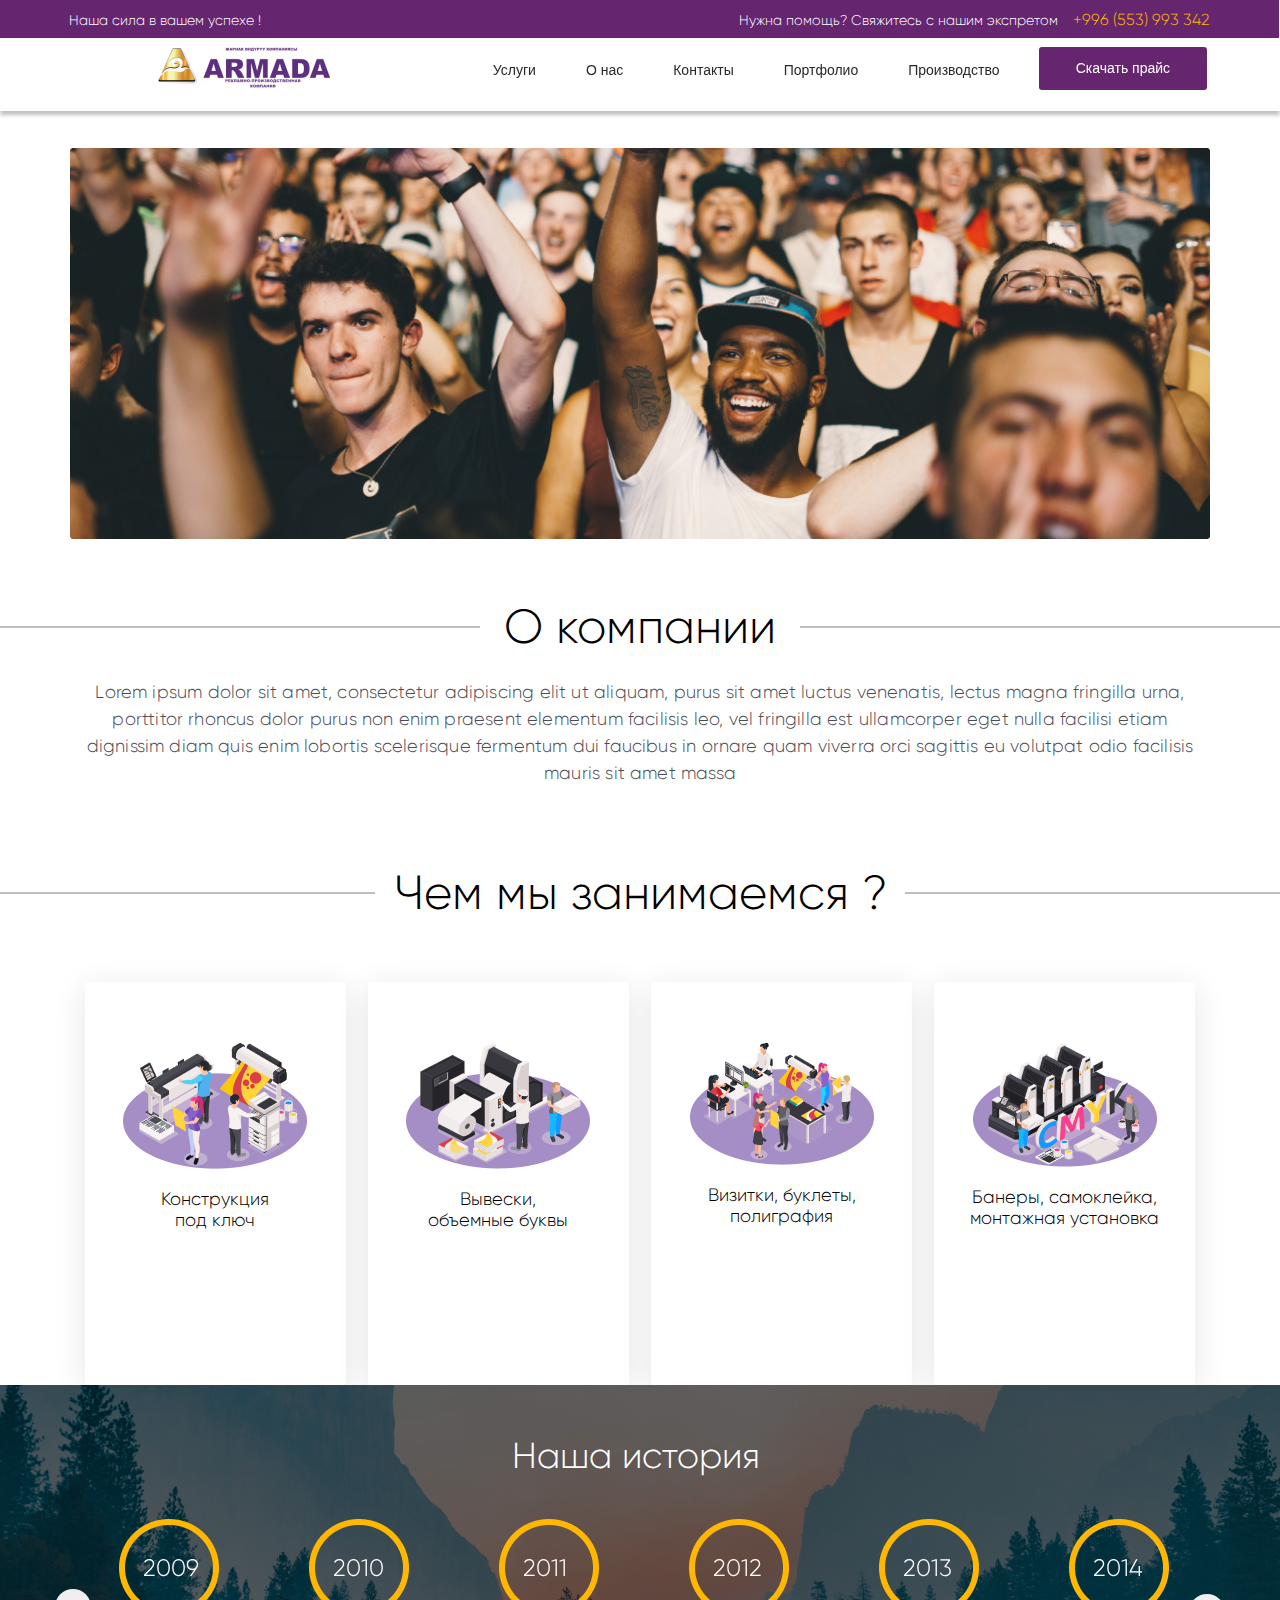
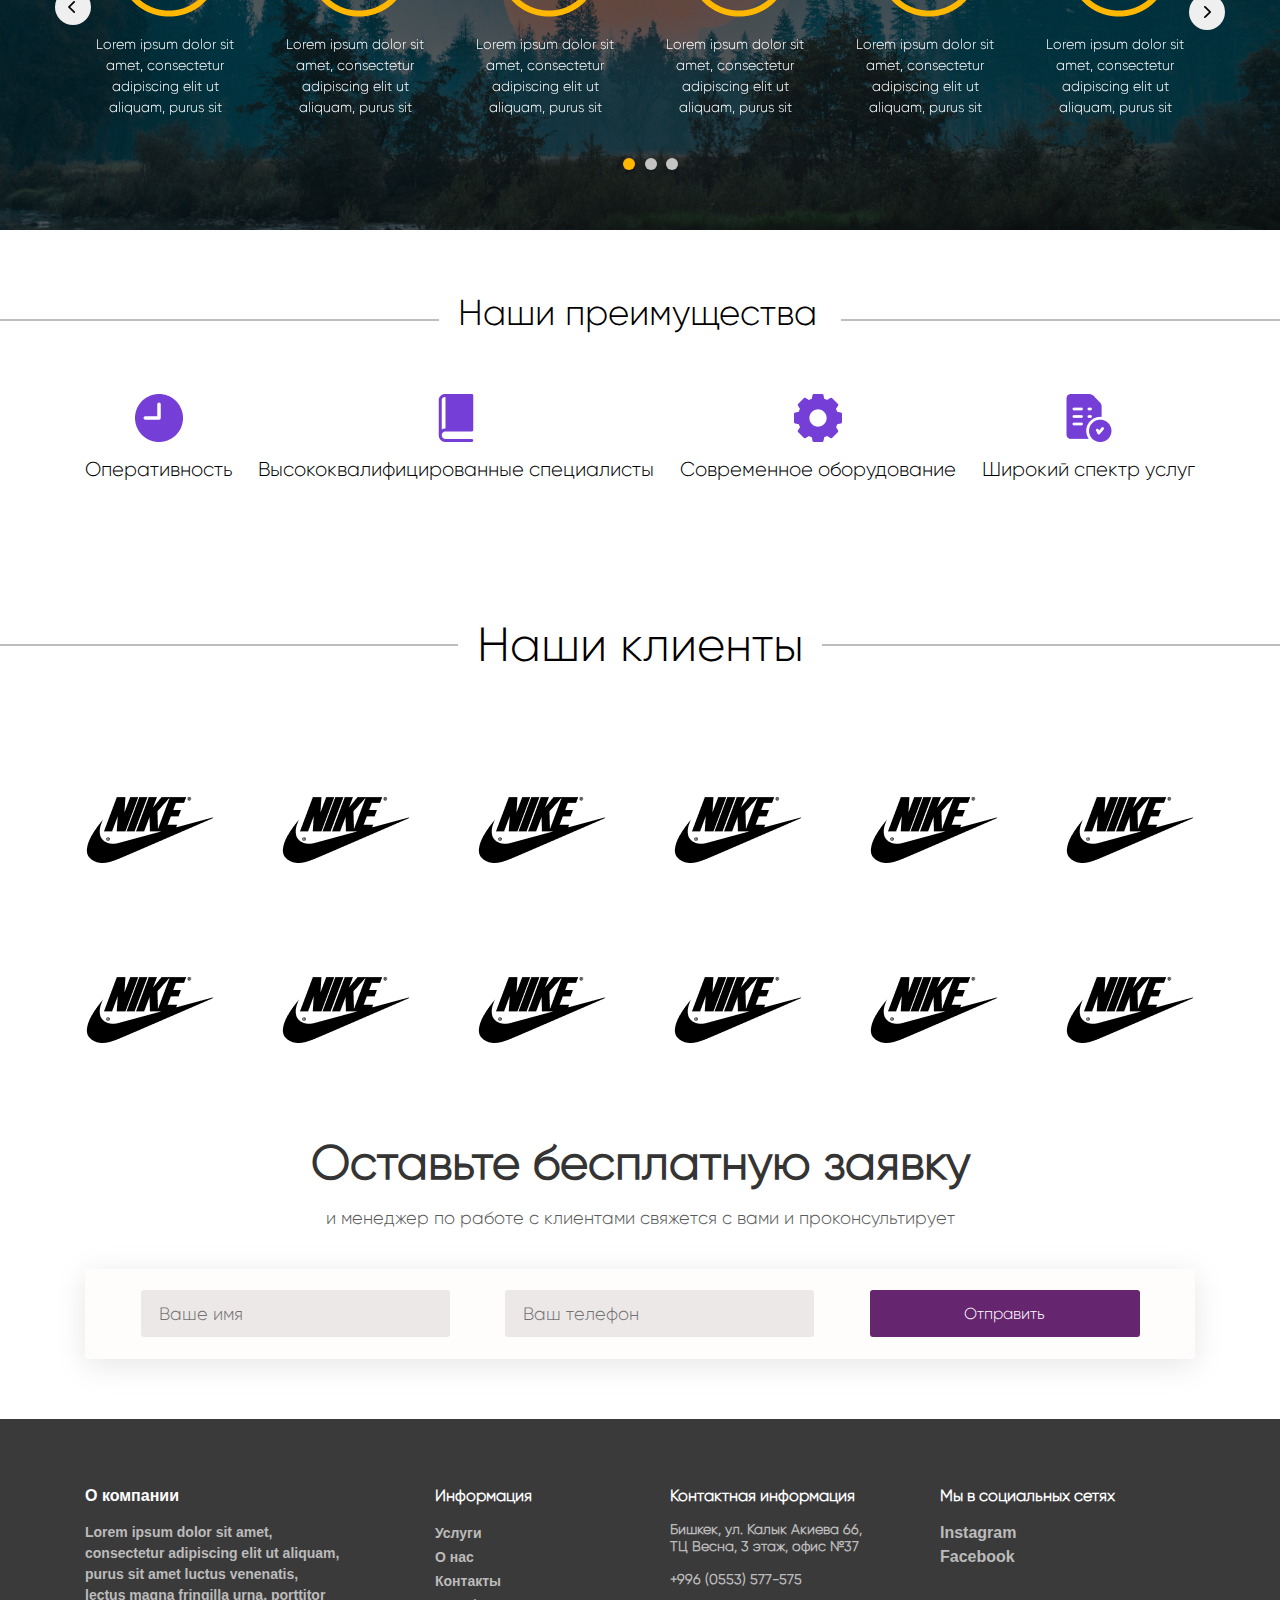
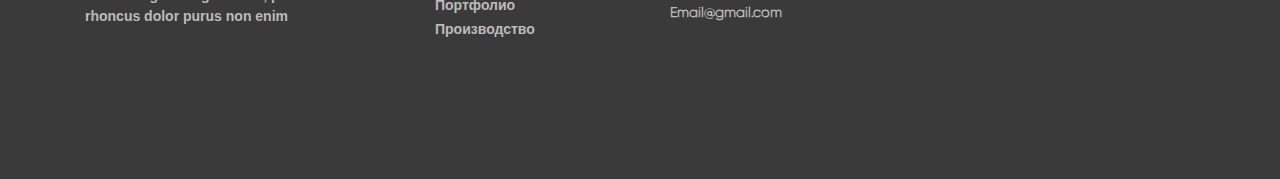
<file: work.html>
<!DOCTYPE html>
<html lang="ru">
<head>
    <meta charset="UTF-8">
    <meta http-equiv="X-UA-Compatible" content="ie=edge">
    <meta name="viewport" content="width=device-width, initial-scale=1.0">
    <title>Armada</title>
    <link rel="stylesheet" href="css/bootstrap.min.css">
    <link rel="stylesheet" href="css/slick.css">
    <link rel="stylesheet" href="css/style.css">
    <link rel="stylesheet" href="https://use.fontawesome.com/releases/v5.6.1/css/all.css"
        integrity="sha384-gfdkjb5BdAXd+lj+gudLWI+BXq4IuLW5IT+brZEZsLFm++aCMlF1V92rMkPaX4PP" crossorigin="anonymous">
</head>
<body>
    <section class="header-text container-fluid">
        <div class="container">
            <div class="row">
                <div class="header-success">
                    <p>Наша сила в вашем успехе !</p>
                </div>
                <div class="ml-auto">
                    <p>
                        Нужна помощь? Свяжитесь с нашим экспретом
                    </p>
                </div>
                <div class="header-number">
                    <a href="">+996 (553) 993 342</a>
                </div>
            </div>
        </div>
    </section>
    <header class="header">
        <div class="header-overlay">
            <div class="nav-container ">
                <a href="index.html"><div class="logo "><img src="img/logo.png" alt="logo"></div></a> 
                <div class="nav-wrapper">
                    <ul class="nav">
                        <li class="nav__item"><a href="services.html" class="nav__link">Услуги</a></li>
                        <li class="nav__item"><a href="work.html" class="nav__link">О нас</a></li>
                        <li class="nav__item"><a href="contacts.html" class="nav__link">Контакты</a></li>
                        <li class="nav__item"><a href="portfolio.html" class="nav__link">Портфолио</a></li>
                        <li class="nav__item"><a href="production.html" class="nav__link">Производство</a></li>
                        <li class="nav__item"><button href="#" class="btn nav__link">Скачать прайс</button>
                        </li>
                    </ul>
                    <div id="menu-togle" class="menu-icon">
                        <div class="menu-icon-line"></div>
                    </div>
                    <div id="mobile-nav" class="mobile-nav">
                        <ul class="mobile-nav__list">
                            <li class="mobile-nav__item"><a href="services.html" class="mobile-nav__link">Услуги</a></li>
                            <li class="mobile-nav__item"><a href="work.html" class="mobile-nav__link">О нас</a></li>
                            <li class="mobile-nav__item"><a href="contacts.html" class="mobile-nav__link">Контакты</a></li>
                            <li class="mobile-nav__item"><a href="portfolio.html" class="mobile-nav__link">Портфолио</a></li>
                            <li class="mobile-nav__item"><a href="production.html" class="mobile-nav__link">Производство</a></li>
                            <li class="mobile-nav__item"><button href="#" class="btn nav__link">Скачать прайс</li>
                        </ul>
                    </div>
                    
                </div>
                <a href="index.html"> <div class="logos"><img src="img/logo.png" alt="logo"></div></a> 
            </div>
        </div>
        <section>
            <div class=" work__section container">
            <img src="img/production/Rectangle 141.jpg" alt="" class="work__img">
        </div>
        <section class="our-services-title">
            <div class="title title__work">
                <span class="title-text title__text-work">
                    О компании
                </span>
            </div>
        </section>
              <div class="text__work-full container">
            <p class="text__work">
                Lorem ipsum dolor sit amet, consectetur adipiscing elit ut aliquam, purus sit amet luctus venenatis,
                 lectus magna fringilla urna, porttitor rhoncus dolor purus non enim praesent elementum facilisis leo, 
                 vel fringilla est ullamcorper eget nulla facilisi etiam dignissim diam quis enim lobortis scelerisque 
                fermentum dui faucibus in ornare quam viverra orci sagittis eu volutpat odio facilisis mauris sit amet massa
            </p>
        </div>
        </div>
        </section>
        <section class="our-services-title">
            <div class="title">
                <span class="title-text">
                    Чем мы занимаемся ?
                </span>
            </div>
        </section>
        <section class="our-services container">
            <div class="rill">
                <div class="block-1 ">
                    <img src="img/services/1.png" alt="1">
                    <p>Конструкция
                        <br> под ключ</p>
                </div>
                <div class="block-2 ">
                    <img src="img/services/2.png" alt="2">
                    <p>Вывески,
                        <br> объемные буквы</p>
                </div>
                <div class="block-3 ">
                    <img src="img/services/3.png" alt="3">
                    <p>Визитки, буклеты,
                        <br> полиграфия</p>
                </div>
    
                <div class="block-4 ">
                    <img src="img/services/4.png" alt="4">
                    <p>Банеры, самоклейка, <br>
                        монтажная установка </p>
                </div>
            </div>
        </section>
        <div class="slider__section container">
            <div class="slider__title-text">Наша история</div>
        <div class="slider container">
            <div class="slider__item">
                <div class="slider__ellipse">
                     <h1 class="slider__text">2009</h1>
                </div>
                 <p>Lorem ipsum dolor sit amet, consectetur adipiscing 
                     elit ut aliquam, purus sit</p>
             </div>
            <div class="slider__item">
               <div class="slider__ellipse">
                    <h1 class="slider__text">2010</h1>
               </div>
                <p>Lorem ipsum dolor sit amet, consectetur adipiscing 
                    elit ut aliquam, purus sit</p>
            </div>
            <div class="slider__item">
                <div class="slider__ellipse">
                     <h1 class="slider__text">2011</h1>
                </div>
                 <p>Lorem ipsum dolor sit amet, consectetur adipiscing 
                     elit ut aliquam, purus sit</p>
             </div>
             <div class="slider__item">
                <div class="slider__ellipse">
                     <h1 class="slider__text">2012</h1>
                </div>
                 <p>Lorem ipsum dolor sit amet, consectetur adipiscing 
                     elit ut aliquam, purus sit</p>
             </div>
             <div class="slider__item">
                <div class="slider__ellipse">
                     <h1 class="slider__text">2013</h1>
                </div>
                 <p>Lorem ipsum dolor sit amet, consectetur adipiscing 
                     elit ut aliquam, purus sit</p>
             </div>
            <div class="slider__item">
                <div class="slider__ellipse">
                     <h1 class="slider__text">2014</h1>
                </div>
                 <p>Lorem ipsum dolor sit amet, consectetur adipiscing 
                     elit ut aliquam, purus sit</p>
             </div>
            <div class="slider__item">
               <div class="slider__ellipse">
                    <h1 class="slider__text">2015</h1>
               </div>
                <p>Lorem ipsum dolor sit amet, consectetur adipiscing 
                    elit ut aliquam, purus sit</p>
            </div>
            <div class="slider__item">
                <div class="slider__ellipse">
                     <h1 class="slider__text">2016</h1>
                </div>
                 <p>Lorem ipsum dolor sit amet, consectetur adipiscing 
                     elit ut aliquam, purus sit</p>
             </div>
             <div class="slider__item">
                <div class="slider__ellipse">
                     <h1 class="slider__text">2017</h1>
                </div>
                 <p>Lorem ipsum dolor sit amet, consectetur adipiscing 
                     elit ut aliquam, purus sit</p>
             </div>
             <div class="slider__item">
                <div class="slider__ellipse">
                     <h1 class="slider__text">2018</h1>
                </div>
                 <p>Lorem ipsum dolor sit amet, consectetur adipiscing 
                     elit ut aliquam, purus sit</p>
             </div>
             <div class="slider__item">
                <div class="slider__ellipse">
                     <h1 class="slider__text">2019</h1>
                </div>
                 <p>Lorem ipsum dolor sit amet, consectetur adipiscing 
                     elit ut aliquam, purus sit</p>
             </div>
             <div class="slider__item">
                <div class="slider__ellipse">
                     <h1 class="slider__text">2020</h1>
                </div>
                 <p>Lorem ipsum dolor sit amet, consectetur adipiscing 
                     elit ut aliquam, purus sit</p>
             </div>
        </div>
    </div>
            <div class="advantages">
                <div class="title">
                    <span class="title-advantages">
                        Наши преимущества 
                    </span>
                </div>
            </div>
            <div class="advant__items container">
                <div class="advant__item">
                    <img src="img/services/clock 2.png" alt="" class="advant__img">
                    <p class="advant__text">Оперативность</p>
                </div>
                <div class="advant__item">
                    <img src="img/services/book.png" alt="" class="advant__img">
                    <p class="advant__text">Высококвалифицированные специалисты</p>
                </div>
                <div class="advant__item">
                    <img src="img/services/Vector (20).png" alt="" class="advant__img">
                    <p class="advant__text">Современное оборудование</p>
                </div>
                <div class="advant__item">
                    <img src="img/services/Group (2).png" alt="" class="advant__img">
                    <p class="advant__text">Широкий спектр услуг</p>
                </div>
            </div>
        </section>
        <section class="client-text">
            <div class="client-title">
                <span class="ctitle-text">
                    Наши клиенты
                </span>
            </div>
        </section>
        <section class="container nike">
            <div><img src="img/nikepng.png" alt="nike"></div>
            <div><img src="img/nikepng.png" alt="nike"></div>
            <div><img src="img/nikepng.png" alt="nike"></div>
            <div><img src="img/nikepng.png" alt="nike"></div>
            <div><img src="img/nikepng.png" alt="nike"></div>
            <div><img src="img/nikepng.png" alt="nike"></div>
        </section>
        <section class="container nike container__nike">
            <div><img src="img/nikepng.png" alt="nike"></div>
            <div><img src="img/nikepng.png" alt="nike"></div>
            <div><img src="img/nikepng.png" alt="nike"></div>
            <div><img src="img/nikepng.png" alt="nike"></div>
            <div><img src="img/nikepng.png" alt="nike"></div>
            <div><img src="img/nikepng.png" alt="nike"></div>
        </section>
        <section class="container order">
            <div class="lend">
                <p class=" text-center">Оставьте бесплатную заявку</p>
            </div>
            <p class="manage text-center">и менеджер по работе с клиентами свяжется с вами и проконсультирует</p>
        </section>
        <section class="container form">
            <div class="form-dis">
                <div><input type="text" placeholder="Ваше имя"></div>
                <div><input type="number" placeholder="Ваш телефон"></div>
                <div class="form-btn text-center">
                    <button class="btn">
                        Отправить
                    </button>
                </div>
            </div>
        </section>
    <footer class="information container-fluid">
        <div class="container">
            <div class="row">
                <div class="about-company col-xl-3 col-xl-3 col-sm-3">
                    <p>
                        О компании
                    </p>
                    <p>
                        Lorem ipsum dolor sit amet, consectetur 
                        adipiscing elit ut aliquam, purus sit amet 
                        luctus venenatis, lectus magna fringilla
                        urna, porttitor rhoncus dolor purus non 
                        enim
                    </p>
                </div>  
                <div class="information-links col-xl-3 col-sm-3">
                    <div>
                        <p>Информация </p>
                        <div class="information-links1">
                            <a href="services.html">Услуги </a>
                            <a href="work.html"> <br> О нас </a>
                            <a href="contacts.html"> <br> Контакты</a>
                            <a href="portfolio.html"> <br> Портфолио </a>
                            <a href="production.html"> <br> Производство </a>
                        </div>
                        
                    </div>
                </div>
                <div class="contacts col-xl-3  col-lg-3  col-sm-3">
                    <p>Контактная информация</p>
                    <p>Бишкек, ул. Калык Акиева 66, <br> ТЦ Весна, 3 этаж, офис №37
                    </p>
                    <p>+996 (0553) 577-575</p>
                    <p>Email@gmail.com</p>
                </div>
                <div class="social-media col-xl-3 col-lg-3 col-sm-3">
                    <p>Мы в социальных сетях </p>
                    <div class="">
                        <a href="#">Instagram </a>
                        <a href="#"> <br> Facebook</a>
                    </div>
                </div>
            </div>
        </div>

    </footer>
    <script src="https://ajax.googleapis.com/ajax/libs/jquery/3.4.1/jquery.min.js"></script>
  <script src="js/slick.min.js"></script>
    <script src="js/burger.js"></script>
</body>

</html>
</file>
<file: css/style.css>
html, body {
    padding: 0;
	margin: 0;
}
/* fonts */
@font-face{
    font-family: 'gillory';
    src: url(../fonts/Gilroy-FREE/Gilroy-ExtraBold.otf);
    src: url(../fonts/Gilroy-FREE/Gilroy-Light.otf);
}
@import url('https://fonts.googleapis.com/css2?family=Montserrat&display=swap');
/* start header-text*/

.header-text{
    height: 38px;
    left: -1px;
    top: 0px;
    font-family: 'gillory';
    background: #65256F;
    position: fixed;
    z-index: 10;

}
.header-text .row{
    padding-top: 10px;
    line-height: 20px;

}
.header-overlay{
    padding-top: 2.2%;
}
.nav-container{
    max-width: 100%;
    position: fixed;
    width: 100%;
    z-index: 1;
}

.header-text p:nth-child(1){
    font-size: 14px;
    color: white;
}
.header-success{
    color: #FFB700;
    font-size: 14px;
}
.header-number a{
    font-size: 16px;
    color: #FFB700;
    text-decoration: none;
    display: flex;
    padding-left: 15px;
}
/* end header-text*/

/* start header*/

.header {
    width: 100%;
    font-family: 'Montserrat', sans-serif;
    overflow: hidden;
    position: relative;
}

.nav__item{
    line-height: 40px;
    margin-right: 50px;
}
.header-overlay {
	/* position: absolute; */
	left: 0;
	top: 0;
	right: 0;
	bottom: 0;
}

.nav-container {  
	display: flex;
	justify-content: space-between;
	align-items: center;
    padding-top: 18px;
    padding: 18px;
    padding-bottom: 18px;
	padding-left: 172px;
    padding-right: 129px;
    background: #FFFFFF;
    box-shadow: 0px 4px 4px rgba(0, 0, 0, 0.25);
}
.nav-wrapper .nav {
    padding-left: 17%;
}
.nav-wrapper .nav button{
    margin-left: 325%;
    margin-top: -25.4%;
}
.logo{
    width: 174px;
    height: 47px;
    padding: 0;
    margin-left: -9%;
}
.logos{
    display: none;
}
.nav li a{
    text-decoration: none;
    font-size: 14px;
    color: #2A2828;
}
.nav li a:hover{
    color: #65256F;
    border-bottom: 3px solid #FFB700;
    transition: cubic-bezier(0.68, -0.55, 0.265, 1.55);
}

.nav button{
    font-family: 'Montserrat', sans-serif;
    display: flex;
    align-items: center;
    justify-content: center;
    height: 42.62px;
    width: 168px;
    font-size: 14px;
    color: #FFFFFF;
    background: #65256F;
    border-radius: 3px;
}
.menu-icon {
    z-index: 19;
    position: relative;
    display: none;
	width: 30px;
    height: 30px;
    cursor: pointer;
}
.menu-icon-line {
	position: relative;
	width: 30px;
	height: 3px;
	background-color: #4e4c4c;
}

.menu-icon-line::before {
	position: absolute;
	left: 0;
	top: -10px;
	content: '';
	width: 30px;
	height: 3px;
	background-color: #4e4c4c;
	transition: transform 0.2s ease-in, top 0.2s linear 0.2s;
}

.menu-icon-line::after {
	position: absolute;
	left: 0;
	top: 10px;
	content: '';
	width: 30px;
	height: 3px;
	background-color: #4e4c4c;
	transition: transform 0.2s ease-in, top 0.2s linear 0.2s;
}

.menu-icon.menu-icon-active .menu-icon-line {
	background-color: transparent;
}

.menu-icon.menu-icon-active .menu-icon-line::before {
	transform: rotate(45deg);
	top: 0;
	transition: top 0.2s linear, transform 0.2s ease-in 0.2s;
}

.menu-icon.menu-icon-active .menu-icon-line::after {
	transform: rotate(-45deg);
	top: 0;
	transition: top 0.2s linear, transform 0.2s ease-in 0.2s;
}

/* mobile navigation  */

.mobile-nav {
    z-index: 9;
    display: block;
    position: absolute;
    right: -350px;
    top: 0;
    height: 100%;
    width: 350px;
    padding: 50px;
    background-color: white;
    transition: transform 0.4s ease-in;
}
.mobile-nav--active {
    transform: translateX(100%);
}

.mobile-nav__list {
    list-style-type: none;
    margin: 0;
    padding: 0;
}

.mobile-nav__item {
    margin-bottom: 30px;
}

.mobile-nav__link {
    color: #fff;
    text-decoration: none;
    font-weight: 600;
    font-size: 22px;
}

.mobile-nav__link:hover {
    color: #ffd600;
}

/* start content*/
.mobile-content{
    display: none;
    padding-top: 160px;
    height: 120vh;
    background-image: url(../img/background.png) ;
    background-position: center;
    background-size: cover;
    background-repeat: no-repeat;
}

.content{
    padding-top: 190px;
    height: 120vh;
    max-width: 100%;
    background-image: url(../img/background.png) ;
    background-position: center;
    background-size: cover;
    background-attachment: fixed;
    background-repeat: no-repeat;
    /* filter: brightness(0.25); */
}
.content p{
    margin-left: -2.5%;
}
.content p:nth-child(1){
    width: 596px;
    height: 154px;
    left: 136px;
    top: 291px;
    font-family: 'gillory';
    font-style: normal;
    font-weight: bold;
    font-size: 60px;
    line-height: 77px;
    color: #FFFFFF;
}

.content .v{
    border-bottom: 5px solid white;
    border-top: 40px;
}
.content p:nth-child(2){
    font-family: 'gillory';
    padding-top: 40px;
    font-size: 36px;
    line-height: 42px;
    color: #FFFFFF;
    font-style: normal;
    font-weight: normal;
}
.content-btn{
    margin-top: 6%;
    margin-left: -2.5%;
    left: 136px;
    top: 616px;
    font-family: 'gillory';
    width: 300px;
    height: 60px;
    background: #FFC957;
    border-radius: 3px;
    font-size: 20px;
}
.content-btn:hover{
    color: white;
    transition: 0.5;
}
.content-media{
    color: #FFFFFF;
    font-size: 50px;
    padding-left: 27.7%;
    padding-top: 5%;
    
}
.content-media a:hover{
    color: #65256F;
}

/*content end*/
/* start our services*/

.title {
    padding-top: 62px;
    text-align: center;
    max-width: 100%;
    overflow: hidden;
}
.title-text {
    font-family: 'gillory';
    display: inline-block;
    vertical-align: middle;
    font-style: normal;
    font-weight: normal;
    font-size: 48px;
    line-height: 56px;
    color: #000000;
}
.title:before,
.title:after {
    content: "";
    display: inline-block;
    vertical-align: middle;
    width: 100%;
    height: 2px;
    background-color: #BEBEBE;
    position: relative;
}
.title:before {
    margin-left: -100%;
    left: -14px;
}
.title:after {
    margin-right: -100%;
    right: -14px;
}
.our-services{
    font-family: 'gillory';
    text-align: center;
    padding-top: 61px;
}
.our-services .rill{
    display: flex;
    justify-content: space-between;
}
.block-1{
    box-shadow: 0px 6px 32px rgba(0, 0, 0, 0.1);
    border-radius: 3px;
    width: 278px;
}
.block-1 img{
    padding-top: 60px;
}
.block-2 img{
    padding-top: 60px;
}
.block-3 img{
    padding-top: 60px;
}
.block-4 img{
    padding-top: 60px;
}
.block-1 p:nth-child(2){
    padding-top: 20px;
    font-style: normal;
    font-weight: normal;
    font-size: 18px;
    line-height: 21px;
    text-align: center;
    color: #000000;
}
.block-1 p:nth-child(3){
    padding-top: 8px;
    font-style: normal;
    font-weight: normal;
    font-size: 16px;
    line-height: 19px;
    text-align: center;
    color: #5E5E5E;
}
.block-1 a{
    font-style: normal;
    font-weight: normal;
    font-size: 14px;
    line-height: 16px;
    text-decoration: none;
    color: #753ED6;
}

.block-2{
    margin-left: 2%;
    width: 278px;
    height: 403px;
    background: #FFFFFF;
box-shadow: 0px 6px 32px rgba(0, 0, 0, 0.1);
border-radius: 3px;
}
.block-2 p:nth-child(2){
    padding-top: 20px;
    font-style: normal;
font-weight: normal;
font-size: 18px;
line-height: 21px;
text-align: center;
color: #000000;
}
.block-2 p:nth-child(3){
    padding-top: 8px;
    font-style: normal;
font-weight: normal;
font-size: 16px;
line-height: 19px;
text-align: center;
color: #5E5E5E;
}
.block-2 a{
    font-style: normal;
font-weight: normal;
font-size: 14px;
line-height: 16px;
text-decoration: none;
color: #753ED6;
}
.block-3{ 
    margin-left: 2%;
    width: 278px;
    height: 403px;
    background: #FFFFFF;
box-shadow: 0px 6px 32px rgba(0, 0, 0, 0.1);
border-radius: 3px;
}
.block-3 p:nth-child(2){
    padding-top: 20px;
    font-style: normal;
    font-weight: normal;
    font-size: 18px;
    line-height: 21px;
    text-align: center;
    color: #000000;
}
.block-3 p:nth-child(3){
    padding-top: 8px;
    font-style: normal;
    font-weight: normal;
    font-size: 16px;
    line-height: 19px;
    text-align: center;
    color: #5E5E5E;
}
.block-3 a{
    font-style: normal;
font-weight: normal;
font-size: 14px;
line-height: 16px;
text-decoration: none;
color: #753ED6;
}
.block-4{
    margin-left: 2%;
    width: 278px;
    height: 403px;
    background: #FFFFFF;
box-shadow: 0px 6px 32px rgba(0, 0, 0, 0.1);
border-radius: 3px;
}
.block-4 p:nth-child(2){
    padding-top: 20px;
    font-style: normal;
    font-weight: normal;
    font-size: 18px;
    line-height: 21px;
    text-align: center;
    color: #000000;
}
.block-4 p:nth-child(3){
    padding-top: 8px;
    font-style: normal;
font-weight: normal;
font-size: 16px;
line-height: 19px;
text-align: center;
color: #5E5E5E;
}
.block-4 a{
    font-style: normal;
font-weight: normal;
font-size: 14px;
line-height: 16px;
text-decoration: none;
color: #753ED6;
}
.our-title {
    padding-top: 62px;
    text-align: center;
    max-width: 100%;
    overflow: hidden;
}
.otitle-text {
    font-family: 'gillory';
    display: inline-block;
    vertical-align: middle;
    font-style: normal;
    font-weight: normal;
    font-size: 48px;
    line-height: 56px;
    color: #000000;
}
.our-title:before,
.our-title:after {
    content: "";
    display: inline-block;
    vertical-align: middle;
    width: 100%;
    height: 2px;
    background-color: #BEBEBE;
    position: relative;
}
.our-title:before {
    margin-left: -100%;
    left: -14px;
}
.our-title:after {
    margin-right: -100%;
    right: -14px;
}
.media-mobile{
    display: none;
}
.our-work-content{
    padding-top: 60px;
}
.gallery-1{
    display: flex;
    justify-content: space-around;
}
.work1{
    position: relative;
    width: 100%; 
}
.work1 img{
    filter: brightness(0.5);
}
.work1 p{
    font-family: 'Montserrat', sans-serif;
    color: #FFFFFF;
    font-style: normal;
    font-weight: bold;
    font-size: 18px;
    line-height: 29px;
    top: 230px;
	left: 20px;
	width: 100%;
    position: absolute;
}
.work2{
    margin-left: 34px;
    position: relative;
    width: 100%; 
}
.work2 img{
    filter: brightness(0.5);}
.work2 p{
    font-family: 'Montserrat', sans-serif;
    color: #FFFFFF;
    font-style: normal;
    font-weight: bold;
    font-size: 18px;
    line-height: 29px;
    top: 260px;
	left: 20px;
	width: 100%;
    position: absolute;
}
.work3{
    margin-left: 34px;
    position: relative;
    width: 100%; 
}
.work3 img{
    filter: brightness(0.5);}
.work3 p{
    font-family: 'Montserrat', sans-serif;
    color: #FFFFFF;
    font-style: normal;
    font-weight: bold;
    font-size: 18px;
    line-height: 29px;
    top: 260px;
	left: 20px;
	width: 100%;
    position: absolute;
}
.gallery-2{
    padding-top: 34px;
    display: flex;
    justify-content: space-around;
}
.work4{
    position: relative;
    width: 100%; 
}
.work4 img{
    filter: brightness(0.5);}
.work4 p{
    font-family: 'Montserrat', sans-serif;
    color: #FFFFFF;
    font-style: normal;
    font-weight: bold;
    font-size: 18px;
    line-height: 29px;
    top: 260px;
	left: 20px;
	width: 100%;
    position: absolute;
}
.work5{
    margin-left: 34px;
    position: relative;
    width: 100%; 
}
.work5 img{
    filter: brightness(0.5);}
.work5 p{
    font-family: 'Montserrat', sans-serif;
    color: #FFFFFF;
    font-style: normal;
    font-weight: bold;
    font-size: 18px;
    line-height: 29px;
    top: 260px;
	left: 20px;
	width: 100%;
    position: absolute;
}
.work6{
    margin-left: 34px;
    position: relative;
    width: 100%; 
}
.work6 img{
    filter: brightness(0.5);}
.work6 p{
    font-family: 'Montserrat', sans-serif;
    color: #FFFFFF;
    font-style: normal;
    font-weight: bold;
    font-size: 18px;
    line-height: 29px;
    top: 260px;
	left: 20px;
	width: 100%;
    position: absolute;
}
.gallery-btn{
    width: 368px;
    height: 52px;
    left: 537px;
    top: 2290px;
    margin-top: 50px;
    background: #65256F;
    color: #fff;
    border-radius: 3px;
    font-family: 'gillory';
    font-size: 18px;
}
.production-text {
    padding-top: 62px;
    text-align: center;
    max-width: 100%;
    overflow: hidden;
    font-family: 'gillory';
    font-size: 48px;
    line-height: 56px;
    color: #000000;
}
.ptitle-text {
    display: inline-block;
    vertical-align: middle;
    font-style: normal;
    font-weight: normal;
    font-size: 48px;
    line-height: 56px;
    color: #000000;
}
.production-title:before,
.production-title:after {
    content: "";
    display: inline-block;
    vertical-align: middle;
    width: 100%;
    height: 2px;
    background-color: #BEBEBE;
    position: relative;
}
.production-title:before {
    margin-left: -100%;
    left: -14px;
}
.production-title:after {
    margin-right: -100%;
    right: -14px;
}
.montreal{
    padding-top: 60px;
    display: flex;
    justify-content: space-around;
}
.montreal img:nth-child(1){
    padding-left: 34px;
}
.gallery0{
    display: none;
}
.cars{
    display: none;
}
.price-text {
    font-family: 'gillory';
    font-size: 48px;
    line-height: 56px;
    color: #000000;
    padding-top: 62px;
    text-align: center;
    max-width: 100%;
    overflow: hidden;
}
.prtitle-text {
    display: inline-block;
    vertical-align: middle;
    font-style: normal;
    font-weight: normal;
    font-size: 48px;
    line-height: 56px;
    color: #000000;
}
.price-mobile{
    display: none;
}
.price-title:before,
.price-title:after {
    content: "";
    display: inline-block;
    vertical-align: middle;
    width: 100%;
    height: 2px;
    background-color: #BEBEBE;
    position: relative;
}
.price-title:before {
    margin-left: -100%;
    left: -14px;
}
.price-title:after {
    margin-right: -100%;
    right: -14px;
}
.price{
    padding-top: 60px;
}
.bprice-1 p:nth-child(2){
    font-style: normal;
    font-weight: normal;
    font-size: 16px;
    line-height: 150%;
    color: #5A5858;
    font-family: 'gillory';

}
.bprice-1 p:nth-child(3){
    font-style: normal;
    font-weight: 600;
    font-size: 18px;
    line-height: 21px;
    font-family: 'gillory';
    color: #4C1F8C;
}
.bprice-2 p:nth-child(2){
    font-style: normal;
    font-weight: normal;
    font-size: 16px;
    line-height: 150%;
    color: #5A5858;
    font-family: 'gillory';

}
.bprice-2 p:nth-child(3){
    font-style: normal;
    font-weight: 600;
    font-size: 18px;
    line-height: 21px;
    font-family: 'gillory';
    color: #4C1F8C;
}
.bprice-3 p:nth-child(2){
    font-style: normal;
    font-weight: normal;
    font-size: 16px;
    line-height: 150%;
    color: #5A5858;
    font-family: 'gillory';

}
.bprice-3 p:nth-child(3){
    font-style: normal;
    font-weight: 600;
    font-size: 18px;
    line-height: 21px;
    font-family: 'gillory';
    color: #4C1F8C;
}
.bprice-4 p:nth-child(2){
    font-style: normal;
    font-weight: normal;
    font-size: 16px;
    line-height: 150%;
    color: #5A5858;
    font-family: 'gillory';

}
.bprice-4 p:nth-child(3){
    font-style: normal;
    font-weight: 600;
    font-size: 18px;
    line-height: 21px;
    font-family: 'gillory';
    color: #4C1F8C;
}
.download-price button{
    margin-top: 30px;
    background: #65256F;
border-radius: 3px;
font-style: normal;
font-weight: normal;
font-size: 18px;
line-height: 21px;
color: #FFFFFF;
width: 358px;
height: 50px;
left: 536px;
top: 3995px;
}
.client-text {
    padding-top: 60px;
    text-align: center;
    max-width: 100%;
    overflow: hidden;
}
.ctitle-text {
    font-family: 'gillory';
    display: inline-block;
    vertical-align: middle;
    font-style: normal;
    font-weight: normal;
    font-size: 48px;
    line-height: 56px;
    color: #000000;
}
.client-title:before,
.client-title:after {
    content: "";
    display: inline-block;
    vertical-align: middle;
    width: 100%;
    height: 2px;
    background-color: #BEBEBE;
    position: relative;
}
.client-title:before {
    margin-left: -100%;
    left: -14px;
}
.client-title:after {
    margin-right: -100%;
    right: -14px;
}
.nike{
    display: flex;
    justify-content: space-between;
    padding-top: 92px;
}
.crew-text {
    padding-top: 60px;
    text-align: center;
    max-width: 100%;
    overflow: hidden;
}
.crtitle-text {
    font-family: 'gillory';
    display: inline-block;
    vertical-align: middle;
    font-style: normal;
    font-weight: normal;
    font-size: 48px;
    line-height: 56px;
    color: #000000;
}
.crew-title:before,
.crew-title:after {
    content: "";
    display: inline-block;
    vertical-align: middle;
    width: 100%;
    height: 2px;
    background-color: #BEBEBE;
    position: relative;
}
.crew-title:before {
    margin-left: -100%;
    left: -14px;
}
.crew-title:after {
    margin-right: -100%;
    right: -14px;
}
.people{
    padding-top: 60px;
}
.people-mobile{
    display: none;
}
.iulya p:nth-child(2){
    font-style: normal;
font-weight: normal;
font-size: 36px;
line-height: 42px;
color: #000000;
    padding-top: 24px;
}
.iulya p:nth-child(3){
    font-family: 'gillory';
    font-style: normal;
font-weight: normal;
font-size: 24px;
line-height: 28px;
color: #6F6C6C;
}
.anna p:nth-child(2){
    padding-top: 24px;
    font-style: normal;
font-weight: normal;
font-size: 36px;
line-height: 42px;
color: #000000;
}
.anna p:nth-child(3){
    font-family: 'gillory';
    font-style: normal;
font-weight: normal;
font-size: 24px;
line-height: 28px;
color: #6F6C6C;
}
.andrey p:nth-child(2){
    font-style: normal;
font-weight: normal;
font-size: 36px;
line-height: 42px;
color: #000000;
    padding-top: 24px;
}
.andrey p:nth-child(3){
    font-family: 'gillory';
    font-style: normal;
font-weight: normal;
font-size: 24px;
line-height: 28px;
color: #6F6C6C;
}
.albert p:nth-child(2){
    font-style: normal;
font-weight: normal;
font-size: 36px;
line-height: 42px;
color: #000000;
    padding-top: 24px;
}
.albert p:nth-child(3){
    font-family: 'gillory';
    font-style: normal;
font-weight: normal;
font-size: 24px;
line-height: 28px;
color: #6F6C6C;
}

.people img{
    width: 105%;
}
.order{
    margin-top: 60px;    
}
.order p:nth-child(1){
    font-style: normal;
    font-weight: 600;
    font-size: 48px;
    line-height: 57px;
    color: #343434;
    font-family: 'gillory';
}
.order p:nth-child(2){
    font-family: 'gillory';
    font-style: normal;
    font-weight: normal;
    font-size: 18px;
    line-height: 21px;
    color: #585858;
}
.form{
    margin-top: 40px;
}
.form-dis{
    background: #FFFCFC;
    box-shadow: 0px 6px 32px rgba(0, 0, 0, 0.10);
    border-radius: 3px;
    display: flex;
    justify-content: space-evenly;
    align-items: center;
    height: 90px;
    top: 5279px;
}
.form input:nth-child(1){
    background: #ECE8E8;
    border-radius: 3px;
    border: none;
    font-family: 'gillory';
    font-style: normal;
    font-weight: normal;
    font-size: 18px;
    line-height: 21px;
    width: 309px;
    height: 47px;
    left: 647px;
    top: 5300px;
}
.form input:nth-child(2){
    width: 309px;
    height: 47px;
    left: 647px;
    top: 5300px;
    font-family: 'gillory';
    font-style: normal;
    font-weight: normal;
    font-size: 18px;
    line-height: 21px;
    background: #ECE8E8;
}
.form ::-webkit-input-placeholder { padding-left: 16px;font-style: normal;
    font-style: normal;
    font-weight: normal;
    font-size: 18px;
    line-height: 21px;
    color: #737272;
    font-family: 'gillory';
}
.form-btn button{
    font-family: 'gillory';
    width: 270px;
    height: 47px;
    left: 647px;
    top: 5300px;
    background: #65256F;
    border-radius: 3px;
    color: #FFFFFF;
}
/*form end*/

/* footer start*/
.information{
    margin-top: 60px;
    background: #3A3A3A;
    height: 40vh;
}
.information .row{
    padding-top: 67px;
}
.about-company p:nth-child(1){
    font-style: normal;
    font-family: 'Montserrat', sans-serif;
    font-weight: 600;
    font-size: 16px;
    line-height: 20px;
    color: #FFFFFF;
}
.about-company p:nth-child(2){
    font-style: normal;
    font-weight: 600;
    font-size: 14px;
    line-height: 150%;
    color: #BCBBBB;
}
.information-links{
    padding-left: 80px;
}
.information-links p:nth-child(1){
    font-style: normal;
    font-weight: 600;
    font-size: 16px;
    line-height: 19px;
    font-family: 'gillory';
    color: #FFFFFF;
}
.information-links a{
    text-decoration: none;
    font-style: normal;
    font-weight: 600;
    font-size: 14px;
    line-height: 17px;
    color: #BCBBBB;
}
.contacts{
    padding-left: 30px;
}
.contacts p:nth-child(1){
    font-style: normal;
font-weight: 600;
font-size: 16px;
line-height: 19px;
font-family: 'gillory';
color: #FFFFFF;
}
.contacts p:nth-child(2){
    font-family: 'gillory';
    font-style: normal;
    font-weight: 600;
    font-size: 14px;
    line-height: 17px;
    color: #BCBBBB;
}
.contacts p:nth-child(3){
    font-family: 'gillory';
    font-style: normal;
    font-weight: 600;
    font-size: 14px;
    line-height: 17px;
    color: #BCBBBB;
}
.contacts p:nth-child(4){
    font-family: 'gillory';
    font-style: normal;
    font-weight: 600;
    font-size: 14px;
    line-height: 17px;
    color: #BCBBBB;
}
.social-media p{
    font-family: 'gillory';
    font-style: normal;
    font-weight: 600;
    font-size: 16px;
    line-height: 19px; 
    color: #FFFFFF;
}
.social-media a{
    text-decoration: none;
    font-style: normal;
    font-weight: 600;
    font-size: 16px;
    line-height: 19px;
    color: #BCBBBB;
}
/*Services*/
.title__main{
    margin-top: 60px;
}
.section__main{
    box-sizing: border-box;
    padding: 0;
    margin-top: 68px;
    display: flex;
}
.cow{
    width: 348px;
    height: 700px;
}
.section__items{
    padding-right: 26px;
}
.section__image{
    padding: 0;
    display: flex;
    justify-content: space-between;
}
.section__first, .section__second{
    max-width: 768px;
    display: flex;
    margin: 0;
    padding: 0;
    margin-bottom: 16px;
}
.first, .third{
    position: relative;
    width: 368px;
    height: 342px;
    border-radius: 3px;
    background-image: url(../img/services/service__man.jpg);
    background-position: left;
    background-size: cover;
    margin-right: 32px;
}
.text__section{
    font-family: 'gillory';
    font-style: normal;
    font-weight: normal;
    font-size: 36px;
    line-height: 42px;
    position: absolute;
    text-align: center;
    bottom: 5%;
    color: #FFFFFF;
}
.text__one{
    font-family: 'gillory';
    font-style: normal;
    font-weight: normal;
    font-size: 36px;
    line-height: 42px;
    position: absolute;
    text-align: center;
    bottom: 5%;
    color: #FFFFFF;
}
.text__two{
    font-family: 'gillory';
    font-style: normal;
    font-weight: normal;
    font-size: 36px;
    line-height: 42px;
    position: absolute;
    left: 25%;
    bottom: 5%;
    color: #FFFFFF;
}
.img__item{
    position: relative;
}
.text__img{
    font-family: 'gillory';
    font-style: normal;
    font-weight: normal;
    font-size: 36px;
    line-height: 42px;
    text-align: center;
    position: absolute;
    left: 40%;
    bottom: 5%;
    color: #FFFFFF;
}
.second, .four{
    width: 368px;
    height: 342px;
    border-radius: 3px;
    background-image: url(../img/services/sunrise.jpg);
    background-position: left;
    background-size: cover;
}
.six{
    width: 770px;
    height: 342px;
    border-radius: 3px;
    background-image: url(../img/services/service__man.jpg);
    background-position: left;
    background-size: cover;
    padding-right: 78px;
}
.seven{
    width: 348px;
    height: 342px;
    border-radius: 3px;
    background-image: url(../img/services/sunrise.jpg);
    background-position: left;
    background-size: cover;
}
.title-advantages{
    font-family: 'gillory';
    font-style: normal;
    font-weight: normal;
    font-size: 36px;
    line-height: 42px;
    color: #000000;
}
.advant__items{
    margin-top: 60px;
    margin-bottom: 60px;
    display: flex;
    justify-content: space-between;
}
.advant__item{
    text-align: center;
}
.advant__img{
    margin-bottom: 16px;
}
.advant__text{
    font-family: 'gillory';
    font-style: normal;
    font-weight: normal;
    font-size: 20px;
    line-height: 23px;
    text-align: center;
    color: #000000;
}
/*Work*/
.work__section{
    margin-top: 120px;   
    padding: 0;
}
.work__img{
    max-width: 1140px;
    max-height: 400px;
}
.title__work{
    font-family: 'gillory';
    font-style: normal;
    font-weight: normal;
    font-size: 36px;
    line-height: 42px;
    color: #000000;
    padding: 0;
    margin-top: 60px;
}
.text__work-full{
    margin-top: 24px;
}
.text__work{
    font-family: 'gillory';
    font-style: normal;
    font-weight: normal;
    font-size: 18px;
    line-height: 150%;
    text-align: center;
    letter-spacing: 0.01em;
    color: #4C4C54;
}
.slider__section{
    position: relative;
    background-blend-mode: multiply;
  background-image: url(../img/our\ work/slider.jpg);
  background-position: top;
  background-repeat: no-repeat;
  background-size: cover;
  background-color: rgba(0, 0, 0, 0.6);
    max-width: 100%;
    height: 445px;
    margin-top: 0;
}
.slider{
    top: 134px;
    position: relative;
    padding: 0 0;
}
.slider__item{
    margin: 0 24px;
    max-width: 169px;
    max-height: 231px;
}
.slider__title-text{
    text-align: center;
    font-style: normal;
    font-weight: normal;
    font-size: 36px;
    line-height: 42px;
    color: #FFFFFF;
    font-family: 'gillory';
    position: absolute;
    top: 50px;
    left: 40%;
}
.slider__item p{
    margin-top: 15px;
    font-family: 'gillory';
    font-style: normal;
    font-weight: 500;
    font-size: 14px;
    line-height: 150%;
    text-align: center;
    color: #FFFFFF;
}
.slick-track{
    display: flex;
    align-items: flex-start;
}
.slick-list{
    overflow: hidden;
}
.slick-arrow{
    position: absolute;
    top: 55px;
    right: -15px;
    margin: 20px 0 0 0;
    z-index: 10;
    font-size: 0;
    width: 36px;
    height: 36px;
    z-index: 0;
    border-radius: 50%;
    border: none;
}
.slick-arrow.slick-prev{
    position: absolute;
    top:50px;
    left: -15px;
    width: 36px;
    height: 36px;
}
.slick-arrow.slick-prev::after{
    content: ''; 
    position: absolute;
    right: 10px; top: -2px;
    border: 13px solid transparent;
    background-image: url(../img/services/Left\ Arrow.svg);
    background-repeat: no-repeat;
}
.slick-arrow .slick-next{
    height: 12px;
    width: 7px;
    position: absolute;
    top: 0;
    right: 0;
    background-image: url(../img/services/Small\ Arrow\ 1.png);
    background-repeat: no-repeat;
}
.slick-arrow.slick-next::after{
    content: ''; 
    position: absolute;
    right: 8px; top: -1px;
    border: 13px solid transparent;
    background-image: url(../img/services/Small\ Arrow\ 1.png);
    background-repeat: no-repeat;
}
.slider__text{
    font-family: 'gillory';
    padding: 35px 24px;
    font-style: normal;
    font-weight: 500;
    font-size: 24px;
    line-height: 28px;
    color: #FFFFFF;
}
.slider__ellipse{
    left: 17.5%;
    position: relative;
    background-image: url(../img/services/Ellipse.png);
    background-repeat: no-repeat;
    width: 100px;
    height: 100px;
}
.slick-dots{
    margin-top: 13px;
    display: flex;
    align-items: center;
    justify-content: space-between;
    max-width: 95px;
    margin-left: 45%;
}
.slick-dots li{
    list-style: none;
}
.slick-dots button{
    font-size: 0;
    width: 12px;
    height: 12px;
    background-color: #C4C4C4;
    border-radius: 50%;
    border: none;
}
.slick-dots li.slick-active button{
    background-color: #FFB700;
    border: #fff;
}
.container__nike{
    padding-top: 50px;
}
/*Contact*/
.contacts__item {
    margin-top: 140px;
    padding: 0;
    display: flex;
}
.production__text{
    margin-top: 20px;
    text-align: center;
    margin-bottom: 60px;
}
.contact__title {
    font-family: 'gillory';
    font-style: normal;
    font-weight: 500;
    font-size: 36px;
    line-height: 42px;
    color: #000000;
}
.work__time {
    display: flex;
    margin-top: 10px;
}
.clock__work {
    margin-right: 13px;
}
.work__text {
    display: block;
    margin-top: 40px;
}
.info__work{
    font-family: 'gillory';
    font-style: normal;
    font-weight: normal;
    font-size: 24px;
    line-height: 118.5%;
    letter-spacing: 0.01em;
    color: #A4A4A4;
    display: inherit
}
.contact__info{
    font-family: 'gillory';
    font-style: normal;
    font-weight: normal;
    font-size: 14px;
    line-height: 190.5%;
    letter-spacing: 0.01em;
    color: #000000;
    max-width: 283px;
}
.work__phone {
    display: flex;
}
.work__map {
    display: flex;
}
.map{
    margin-left: 86px;
}
/*PORTFOLIO*/
.title__potfolio{
    margin-top: 60px;
    font-family: 'gillory';
    font-style: normal;
    font-weight: normal;
    font-size: 48px;
    line-height: 56px;
    text-align: center;
    color: #000000;
}
.photos__portfolio{
    margin-top: 37px;
}.give{
    display: flex;
    width: 268px;
    height: 274px;
    left: 1036px;
    top: 221px;
}
.give3 h5{
    position: absolute;
    margin-top: -4%;
    margin-left: 19px;
    font-family: 'Montserrat', sans-serif;
    font-style: normal;
    font-weight: bold;
    font-size: 24px;
    line-height: 29px;
    display: flex;
    align-items: flex-end;
    color: #FFFFFF;
}
.give h5{
    position: absolute;
    margin-top: 15%;
    margin-left: 19px;
    font-family: 'Montserrat', sans-serif;
    font-style: normal;
    font-weight: bold;
    font-size: 24px;
    line-height: 29px;
    display: flex;
    align-items: flex-end;
    color: #FFFFFF;
}
.text__3{
    position: absolute;
    margin-top: 15%;
    margin-left: 23.5%;
    font-family: 'Montserrat', sans-serif;
    font-style: normal;
    font-weight: bold;
    font-size: 24px;
    line-height: 29px;
    display: flex;
    align-items: flex-end;
    color: #FFFFFF;
}
.text__4{
    position: absolute;
    margin-top: -4%;
    margin-left: 19px;
    font-family: 'Montserrat', sans-serif;
    font-style: normal;
    font-weight: bold;
    font-size: 24px;
    line-height: 29px;
    display: flex;
    align-items: flex-end;
    color: #FFFFFF;
}
.text__5{
    position: absolute;
    margin-top: 16%;
    margin-left: 23%;
    font-family: 'Montserrat', sans-serif;
    font-style: normal;
    font-weight: bold;
    font-size: 24px;
    line-height: 29px;
    display: flex;
    align-items: flex-end;
    color: #FFFFFF;
}
.text__7{
    position: absolute;
    margin-top: 16%;
    margin-left: 45%;
    font-family: 'Montserrat', sans-serif;
    font-style: normal;
    font-weight: bold;
    font-size: 24px;
    line-height: 29px;
    display: flex;
    align-items: flex-end;
    color: #FFFFFF;
}
.text__6{
    position: absolute;
    margin-top: -4%;
    margin-left: 2%;
    font-family: 'Montserrat', sans-serif;
    font-style: normal;
    font-weight: bold;
    font-size: 24px;
    line-height: 29px;
    display: flex;
    align-items: flex-end;
    color: #FFFFFF;
}
.give img:nth-child(2){
    margin-left: 12%;
}
.give img{
    margin-left: 2%;
}
.get{
    margin-top: -24%;
    margin-left: 51.2%;
}
.two{
    margin-top: 16px;
}
.main img{
    margin-left: 102.5%;
}
.give2{
    margin-left: -50%;
    margin-top: 25.4%;
    display: flex;
    width: 268px;
    height: 274px;
    left: 1036px;
    top: 221px;
}
.give2 img:nth-child(2){
    margin-left: 12%;
}
.get2{
    margin-left: -23.5%;
}
.image__other{
    display: none;
}
/*Production*/
.section__production{
    margin-top: 60px;
    padding:0 !important;
}
#carouselExampleIndicators{
    width: 1168px;
    margin: 0 auto;
}
.my-nav{
    position: absolute;
    z-index: 10;
    width: 1168px;
    }
    .carousel-item {
      height: 326px;
      background: no-repeat center center scroll;
      -webkit-background-size: cover;
      -moz-background-size: cover;
      -o-background-size: cover;
      background-size: cover;
    }
    .carousel__text{
        position: absolute;
        top: 70%;
        left: 30%;
        font-family: 'gillory';
    font-style: normal;
    font-weight: normal;
    font-size: 24px;
    line-height: 28px;
    color: #FFFFFF;
    }
    .photos__production{
        display: flex;
        padding: 0;
        justify-content: space-between;
    }
    .production__items{
        width: 368px;
        height: 326px;
    }
    .map__full{
        width: 768px;
     height: 600px;
    }

@media screen and (min-width: 481px) and  (max-width: 780px){
    .header {
        font-family: 'Montserrat', sans-serif;
        overflow: hidden;
        position: relative;
    }
     body{
         margin: 0;
         padding: 0;
     }
     header{
         width: 100%;
     }
    .header-text{
        width: 1441px;
        height: 38px;
        left: -1px;
        top: 0px;
        height: 30px;
    }
    .header-text .row{
        margin-top: -2%;
    }
    .header-text .container{
        z-index: 15;
        width: 100%;
        height: 30px;
        left: 0px;
        top: 0px;
        position: fixed;
        
    }
    .logos{
        display: block;
    }
    .header-text .header-success p{
        color: #FFB700;
        z-index: 1;
        font-size: 14px;
        line-height: 28px;
        font-family: 'gillory';
        padding-left: 20px;
    }
    .header-text .ml-auto{
        display: none;
    }
    .header-number{
        display: none;
    }
    .menu-icon{
        position: relative;
        
    }
    .menu-icon-line{
        margin-left: 5%;
        position: fixed;
    }
    .mobile-nav{
        z-index: -1;
        margin-top: 24%;
    }
    .header-overlay{
        margin-top: 2%;

    }
    .nav-container{
        box-shadow: 0px 6px 32px rgba(0, 0, 0, 0.3);
        margin: 0;
        width: 100%;
        z-index: 1;
        position: fixed;
        
    }
    .mobile-nav a{
        text-decoration: none;
        color: #000000;
    }
    .mobile-nav a:hover{
        border-bottom: 3px solid #FFB700;
    }
    .mobile-nav button{
        display: flex;
    align-items: center;
    justify-content: center;
    height: 42.62px;
    width: 168px;
    font-size: 16px;
    color: #FFFFFF;
    background: #65256F;
    border-radius: 3px;
    }
    .menu-icon-line{
        margin-right: 65%;
    }
    .mobile-nav{
        margin-top: 100px;
    }
    .mobile-nav a{
        font-size: 15px;
    }
    .content span:nth-child(1){
        border: none;
    }
    .bish{
        border-bottom: 4px solid white;
    }
    .our-services .rill{
        display: block;
    }
    .block-1{
        width: 100%;
        height: 460px;
    }
    .block-2{
        
        margin-left: -0.5%;
        margin-top: 6%;
        width: 100%;
    }
    .block-3{
        margin-left: -0.5%;
        margin-top: 6%;
        width: 100%;
    }
    .block-4{
        margin-left: -0.5%;
        margin-top: 6%;
        width: 100%;
    }

    .content{
        display: none;
        margin: 0;
        text-align: center;
        background-attachment: scroll;
        height: 87vh;
    }
    .con-content{
        display: none;
    }
    .mobile-content{
        background-repeat: no-repeat;
        text-align: center;
        display: block;
    }
    .mobile-content p:nth-child(1){
        font-family: 'gillory';
        font-style: normal;
        font-weight: 600;
        font-size: 40px;
        line-height: 29px;
        text-align: center;
        color: white;
    }
    .mobile-con-media .bish{
        border-bottom: 1px solid white;

    }
    .mobile-con-media{
        margin-top: 50px;
        font-size: 43px;
        text-align: center;
        display: flex;
        justify-content: space-evenly;
        color: white;
    }
    .mobile-content p:nth-child(2){
        margin-top: 6%;
        color: white;
        text-align: center;
        font-style: normal;
        font-weight: normal;
        font-size: 20px;
        line-height: 19px;
    }

    .mobile-content button{
        font-family: 'gillory';
        font-size: 16px;
        margin-top: 6%;
        width: 340px;
height: 44px;
left: 54px;
top: 255px;
background: #FFC957;
border-radius: 3px;
    }
    .content-media{
       display: none;
    }

    .media-mobile{
        font-size: 50px;
        color: #fff;
        display: flex;
        padding-left: 20px;
        margin-right: 72px;
        padding-top: 40px;
    }
    .title-text{
        font-size: 35px;
        line-height: 40px;
        color: #000000;
        font-family: 'gillory';
    }
    .media-mobile a:hover{
        color: black;
    }
    .otitle-text{
        font-family: 'gillory';
        font-style: normal;
        font-weight: normal;
        font-size: 35px;
        line-height: 21px;
    }
    .gallery0{
        display: block;
    }
    .workg1 p{
        position: relative;
        font-family: 'gillory';
        color: #FFFFFF;
        font-style: normal;
        font-weight: bold;
        font-size: 18px;
        line-height: 22px;
        margin-top: -18%;
        margin-left: -28%;
        font-size: 18px;
    }
    .workg1 img{
        position: relative;
        filter: brightness(0.5);
        width: 100%;
    }
    .workg2 p{
        position: relative;
        font-family: 'gillory';
        color: #FFFFFF;
        font-style: normal;
        font-weight: bold;
        font-size: 18px;
        line-height: 22px;
        margin-top: -18%;
        margin-left: -28%;
        font-size: 18px;
    }
    .workg2 img{
        margin-top: 5%;
        position: relative;
        filter: brightness(0.5);
        padding-top: 16px;
        width: 100%;
    }
    .workg3 p{
        position: relative;
        font-family: 'gillory';
        color: #FFFFFF;
        font-style: normal;
        font-weight: bold;
        font-size: 18px;
        line-height: 22px;
        margin-top: -18%;
        margin-left: -30%;
        font-size: 18px;
    }
    .workg3 img{
                margin-top: 5%;

        position: relative;
        filter: brightness(0.5);
        width: 100%;
        padding-top: 16px;
    }
    .gallery-1{
        display: none;
    }
    .gallery-2{
        display: none;
    }
    .gallery-btn{
        width: 100%;
        margin-top: 40px;
    }
    .gallery-btn
    .production-text{
        margin-bottom: 24px;
    }
    .production-text .ptitle-text{
        font-family: 'gillory';
        font-style: normal;
        font-weight: normal;
        font-size: 35px;
        line-height: 21px;
    }
    .montreal{
        display: none;
    }
    .cars{
        width: 100%;
        margin-top: 24px;
        display: block;
        text-align: center;
    }
    .cars img{
        width: 100%;
    }
    .cars img:nth-child(2){
        padding-top: 16px;
    }
    .cars img:nth-child(3){
        padding-top: 16px;
    }
    .price-text span{
        font-family: 'gillory';
        font-style: normal;
        font-weight: normal;
        font-size: 35px;
        line-height: 21px;
        color: #000000;
    }
    .price{
        display: none;
    }
    .price-mobile{
        display: block;
        padding-top: 24px;
    }
    .price-mobile .pricem1 img{
        margin-top: -5%;
        width: 100%;
        text-align: center;
    }
    .price-mobile p{
        margin-left: -5%;
        padding-left: 4px;
        margin-top: -9%;
        text-align: left;
    }
    .price-mobile .sum{
        font-family: 'gillory';
        font-style: normal;
        font-weight: normal;
        font-size: 20px;
        line-height: 150%;
        color: #5A5858;
        
    }
    .price-mobile .sign{
        font-family: 'gillory';
        font-style: normal;
        font-weight: 600;
        font-size: 22px;
        line-height: 21px;
        color: #4C1F8C;
        margin-top: 6px;
    }
    .download-price .btn{
        width: 323px;
        font-family: 'gillory';
        height: 44px;
        left: 16px;
        top: 5777px;
        font-style: normal;
        font-weight: 500;
        font-size: 18px;
        line-height: 21px;
        text-align: center;
        color: #FFFFFF;
    }
    .nav button{
        width: 323px;
        font-family: 'gillory';
        height: 44px;
        left: 16px;
        top: 5777px;
        font-style: normal;
        font-weight: 500;
        font-size: 18px;
        line-height: 21px;
        text-align: center;
        color: #FFFFFF;
    }
    .nike{
        column-count: 2;
        margin-top: -56px;
        display: block;
        text-align: center;
    }
    .client-text{
        margin-top: 18px;
    }
    .ctitle-text{
        font-family: 'gillory';
        font-style: normal;
        font-weight: normal;
        font-size: 35px;
        line-height: 21px;
        color: #000000;
    }
    .crew-text .crtitle-text{
        font-family: 'gillory';
        font-style: normal;
        font-weight: normal;
        font-size: 35px;
        line-height: 21px;
        color: #000000;
    }
    .people{
        display: none;
    }
    .people-mobile{
        display: block;
        margin-top: -50%;
    }
    .people-mobile li {
        list-style: none;
      }
      .people-mobile input[type="radio"] {
        display: none;
      }
      .js-slider {
        position: relative;
        width: 80%;
        height: 100vh;
        margin: 0 auto;
      }
      .js-slider_item {
        position: absolute;
        left: 0;
        top: 0;
        width: 100%;
        height: 100%;
        padding: 1rem 3rem;
        opacity: 0;
        visibility: hidden;
        transform-origin: right center;
        transform: translate3d(0%, 0%, 0) rotateY(30deg) scaleX(0.95);
        transition: all 0.5s ease,transform 0.5s cubic-bezier(0.43, 0.28, 0.51, 1);
      }
      #s-1:checked ~ .js-slider .js-slider_item.img-1,
      #s-2:checked ~ .js-slider .js-slider_item.img-2,
      #s-3:checked ~ .js-slider .js-slider_item.img-3 {
        opacity: 1;
        visibility: visible;
        transform-origin: left center;
        transform: translate3d(0, 0, 0) rotateY(0deg) scaleX(1);
      }
      .js-slider_img img{
        margin-top: 190%;
        width: 100%;
        height: 80%;
        position: relative;
        overflow: hidden;
      }
      .c-img-w-full {
        position: absolute;
        top: 50%;
        left: 50%;
        width: 100%;
        height: auto;
        transform: translate3d(-50%, -50%, 0);
      }
      .c-label{
        font-style: normal;
        font-weight: 500;
        font-size: 24px;
        line-height: 28px;
        color: #000000;
        text-align: center;
        margin-top: -53%;
      }
      .wo-h3{
        text-align: center;
        font-style: normal;
        font-weight: normal;
        font-size: 18px;
        line-height: 21px;
        color: #6F6C6C;
        font-family: 'gillory';
      }

      .js-slider_nav i{
          margin-top: 30%;
          text-align: center;
          line-height: 35px;
          background: #FFFFFF;
          border-radius: 50%;
          width: 36px;
            height: 36px;
            left: 270px;
            top: 6763px;
          box-shadow: 0px 1px 20px rgba(0, 0, 0, 0.1);
      }
      .c-img-h-full {
        position: absolute;
        top: 50%;
        left: 50%;
        width: auto;
        height: 100%;
        transform: translate3d(-50%, -50%, 0);
      }
      figcaption {
        display: block;
      }
  
      .view-sm {
        display: none;
      }
      .js-slider_nav {
        position: absolute;
        top: 95%;
        width: 100%;
      }
      .js-slider_nav_item.next {
        right: 0;
        transform: rotateY(180deg);
      }
      .js-slider_nav_item {
        position: absolute;
        display: none;
        cursor: pointer;
      }

      #s-1:checked ~ .js-slider .js-slider_nav .s-nav-1,
      #s-2:checked ~ .js-slider .js-slider_nav .s-nav-2,
      #s-3:checked ~ .js-slider .js-slider_nav .s-nav-3 {
        display: block;
      }
      .js-slider_indicator {
        position: absolute;
        left: 0;
        top: 63%;
        width: 100%;
        text-align: center;
      }
      .js-slider-indi {
        position: relative;
        display: inline-block;
        padding: 1rem;
        cursor: pointer;
      }
      .order{
          margin-top: 50%;
      }
    .order p:nth-child(1){
        font-family: 'gillory';
        font-style: normal;
        font-weight: 600;
        font-size: 20px;
        line-height: 24px;
        color: #343434;
    }
    .order p:nth-child(2){
        padding-left: 52px;
        padding-right: 52px;
        font-family: 'gillory';
        font-style: normal;
        font-weight: normal;
        font-size: 14px;
        line-height: 16px;
        text-align: center;
        color: #585858;
    }
    .form .form-dis{
        height: 212px;
        left: 15px;
        top: 7126px;
        background: #FFFFFF;
        box-shadow: 0px 4px 20px rgba(0, 0, 0, 0.10);
        border-radius: 3px;
        display: block;
    }
    .form div:nth-child(1){
        padding-top: 15px;
        text-align: center;
    }
    .form ::-webkit-input-placeholder { padding-left: 10px;font-style: normal;
        font-weight: normal;
        font-size: 16px;
        line-height: 19px;
        color: #737272;
        font-family: 'gillory';
    }
    .form div:nth-child(2){
        padding-top: 15px;
        text-align: center;
    }
    
    .form-btn{
        padding-top: 15px;
    }
    .form input:nth-child(1){
        width: 272px;
        height: 44px;
        left: 23px;
        top: 7150px;
        background: #ECE8E8;
        border-radius: 3px;
    }
    .information{
        height: auto;
        padding-left: 9%;
    }
    .information .about-company{
        margin-top: -30px;
    }
    .information-links {
        margin-left: -13%;
        margin-top: -6%;
    }
    .contacts{
        margin-left: 6%;
        margin-top: -6%;
    }
    .social-media{
        margin-top: -6%;
    }
    .section__items{
        margin-left: 10%;
        margin-right: 2%;
        width: 300px;
    }
    .section__first{
        flex-direction: column;
    }
    .section__second{
        flex-direction: column;
    }
    .second, .four{
        margin-top: 16px;
    }
    .section__main{
        flex-direction: column;
    }
    .cow__item{
        display: none;
    }
    .section__image{
        flex-direction: column;
        margin: inherit;
    }
    .first, .second, .third, .four{
        max-width: 300px;
    }
    .six{
        margin-left: 10%;
        margin-bottom: 3%;
        max-width: 300px;
    }
    .seven{
        margin-left: 10%;
        max-width: 300px;
    }
    .advant__items{
        flex-direction: column;
    }
    .advant__text{
        margin-bottom: 10%;
    }
    .header-number a{
        display: none;
    }
    .text__two{
        margin-left: 2%;
        font-style: normal;
    font-weight: normal;
    font-size: 25px;
    line-height: 21px;
    text-align: center;
    color: #FFFFFF;
    }
    .text__one{
        margin-left: 5%;
    font-style: normal;
    font-weight: normal;
    font-size: 25px;
    line-height: 21px;
    text-align: center;
    color: #FFFFFF;
    }
    .advant__items{
        margin-bottom: 80px;
    }
    .text__two{
        margin-left: 5%;
    font-style: normal;
    font-weight: normal;
    font-size: 25px;
    line-height: 21px;
    text-align: center;
    color: #FFFFFF;
    }
    .text__img{
        margin-left: -5%;
        font-style: normal;
        font-weight: normal;
        font-size: 25px;
        line-height: 21px;
        text-align: center;
        color: #FFFFFF;
    }
    .title-advantages{
        font-style: normal;
    font-weight: normal;
    font-size: 22px;
    line-height: 21px;
    color: #000000;
    }
    
    .work__img{
        max-width: 340px;
     }
     .work__section{
         text-align: center;
     }
     .slider__item{
         padding-left: 5px;
         padding-right: 5px;
     }
     .slider__title-text{
         left: 25%;
         font-size: 25px;
     }
     .slick-dots button{
         margin-left: 5px;
     }
     .slick-arrow{
        background: rgba(180, 180, 180, 0.2);
        box-shadow: 0px 1px 20px rgba(0, 0, 0, 0.1);
     }
     .slider__item p{
         padding-left: 2%;
         font-style: normal;
    font-weight: normal;
    font-size: 14px;
    line-height: 16px;
    text-align: center;
    color: #FFFFFF;
     }
     .slick-dots{
         margin-left: 10%;
     }
     .title__text-work{
        font-style: normal;
        font-weight: normal;
        font-size: 18px;
        line-height: 21px;
        color: #000000;
     }
     .text__work{
        font-style: normal;
        font-weight: normal;
        font-size: 16px;
        line-height: 150%;
        letter-spacing: 0.01em;
        color: #4C4C54;
        
     }
     .container__nike{
         margin-bottom: 100px;
     }
     
    .contacts__item{
        flex-direction: column;
    }
    .contact__information{
       flex-wrap: wrap;
       margin-left: 17px;
       margin-bottom: 10%;
    }
    .info__work{
        font-style: normal;
    font-weight: normal;
    font-size: 16px;
    line-height: 118.5%;
    letter-spacing: 0.01em;
    margin-bottom: 6px;
    margin-top: 0;
    color: #A4A4A4;
    }
    .map__full{
        width: 288px!important;
        height:220px;
    }
    .map{
        margin: 0 auto;
    }
    
.photos__portfolio{
    display: none;
}
.image__other{
    margin-top: 2%;
    margin-left: 9%;
  display: flex;
  flex-direction: column;
}
.port__text{
    left: 8%;
    position: absolute;
    font-style: normal;
    font-weight: bold;
    font-size: 18px;
    line-height: 22px;
    display: flex;
    align-items: flex-end;
    color: #FFFFFF;
    font-family: 'gillory';
    top: 70%;
}
.port__images{
    width: 288px;
    height:222px;
    margin-top: 5%;
}
.img__port{
    position: relative;
}

.photos__production{
    flex-direction: column;
    margin-left: 12%;
    margin-top: 0;
}
.production__items{
    margin-top: 5%;
    width: 288px;
    height: 222px;
}
#carouselExampleIndicators{
    width: 318px;
    height: 280px;
}
.carousel__text{
    font-size: 16px;
    text-align: center;
    left: 5%;
    top: 60%;
}
}
@media (max-width: 768px) {
    .menu-icon {
        display: none;
        display: flex;
        justify-content: center;
        align-items: center;
    }
    .nav-container {
        padding-left: 15px;
        padding-right: 15px;
    }
    .nav{
        display: none;
    }
    .mobile-nav {
        top: 0%;
		position: fixed;
        width: 320px;
        left: -320px;
    }
	.logo{
	display: none;
}
.section__items{
    flex-direction: column;
}

.photos__portfolio{
    display: none;
}
.image__other{
    margin-top: 2%;
    margin-left: 12%;
  display: flex;
  flex-direction: column;
}
.port__images{
    width: 400px;
    height:400px;
    margin-top: 5%;
}
}
@media screen and (min-width: 320px) and (max-width: 480px){
    
    .header {
        font-family: 'Montserrat', sans-serif;
        overflow: hidden;
        position: relative;
    }
    .header-text{
        height: 30px;
    }
    .header-text .container{
        z-index: 15;
        width: 100%;
        height: 30px;
        left: 0px;
        top: 0px;
        background: white;
        position: fixed;
    }
    .logos{
        display: block;
    }
    .header-text .header-success p{
        color: #FFB700;
        z-index: 1;
        font-size: 14px;
        line-height: 28px;
        font-family: 'gillory';
        padding-left: 20px;
    }
    .header-text .ml-auto{
        display: none;
    }
    .header-number{
        display: none;
    }
    .menu-icon{
        position: relative;
        
    }
    .menu-icon-line{
        margin-right: 38%;
        position: fixed;
    }
    .mobile-nav{
        z-index: -1;
        margin-top: 24%;
    }
    .header-overlay{
        margin-top: 5%;

    }
    .nav-container{
        box-shadow: 0px 3px 2px rgba(0, 0, 0, 0.3);
        margin: 0;
        width: 100%;
        z-index: 1;
        position: fixed;
        
    }
    .mobile-nav a{
        text-decoration: none;
        color: #000000;
    }
    .mobile-nav a:hover{
        border-bottom: 3px solid #FFB700;
    }
    .mobile-nav button{
        display: flex;
    align-items: center;
    justify-content: center;
    height: 42.62px;
    width: 168px;
    font-size: 16px;
    color: #FFFFFF;
    background: #65256F;
    border-radius: 3px;
    }
    .mobile-nav a{
        font-size: 15px;
    }
    .content span:nth-child(1){
        border: none;
    }
    .bish{
        border-bottom: 4px solid white;
    }
    .our-services .rill{
        display: block;
    }
    .block-1{
        width: 100%;
        height: 460px;
    }
    .block-2{
        
        margin-left: -0.5%;
        margin-top: 6%;
        width: 100%;
    }
    .block-3{
        margin-left: -0.5%;
        margin-top: 6%;
        width: 100%;
    }
    .block-4{
        margin-left: -0.5%;
        margin-top: 6%;
        width: 100%;
    }

    .content{
        display: none;
        margin: 0;
        text-align: center;
        background-attachment: scroll;
        height: 87vh;
    }
    .con-content{
        display: none;
    }
    .mobile-content{
        background-repeat: no-repeat;
        text-align: center;
        display: block;
    }
    .mobile-content p:nth-child(1){
        font-family: 'gillory';
        font-style: normal;
        font-weight: 600;
        font-size: 24px;
        line-height: 29px;
        text-align: center;
        color: white;
    }
    .mobile-con-media .bish{
        border-bottom: 1px solid white;
    }
    .mobile-con-media{
        margin-top: 50px;
        font-size: 30px;
        text-align: center;
        display: flex;
        justify-content: center;
        color: white;
    }
    .mobile-content p:nth-child(2){
        margin-top: 6%;
        color: white;
        text-align: center;
        font-style: normal;
        font-weight: normal;
        font-size: 16px;
        line-height: 19px;
    }

    .mobile-content button{
        font-family: 'gillory';
        font-size: 16px;
        margin-top: 6%;
        width: 240px;
height: 44px;
left: 54px;
top: 255px;
background: #FFC957;
border-radius: 3px;
    }
    .content-media{
       display: none;
    }

    .media-mobile{
        font-size: 40px;
        color: #fff;
        display: flex;
        padding-left: 20px;
        margin-right: 72px;
        padding-top: 40px;
    }
    .title-text{
        font-size: 18px;
        line-height: 21px;
        color: #000000;
        font-family: 'gillory';
    }
    .media-mobile a:hover{
        color: black;
    }
    .otitle-text{
        font-family: 'gillory';
        font-style: normal;
        font-weight: normal;
        font-size: 18px;
        line-height: 21px;
    }
    .gallery0{
        display: block;
    }
    .workg1 p{
        position: relative;
        font-family: 'gillory';
        color: #FFFFFF;
        font-style: normal;
        font-weight: bold;
        font-size: 18px;
        line-height: 22px;
        margin-top: -18%;
        margin-left: -28%;
        font-size: 18px;
    }
    .workg1 img{
        position: relative;
        filter: brightness(0.5);
        width: 100%;
    }
    .workg2 p{
        position: relative;
        font-family: 'gillory';
        color: #FFFFFF;
        font-style: normal;
        font-weight: bold;
        font-size: 18px;
        line-height: 22px;
        margin-top: -18%;
        margin-left: -28%;
        font-size: 18px;
    }
    .workg2 img{
        position: relative;
        filter: brightness(0.5);
        padding-top: 16px;
        width: 100%;
    }
    .workg3 p{
        position: relative;
        font-family: 'gillory';
        color: #FFFFFF;
        font-style: normal;
        font-weight: bold;
        font-size: 18px;
        line-height: 22px;
        margin-top: -18%;
        margin-left: -30%;
        font-size: 18px;
    }
    .workg3 img{
        position: relative;
        filter: brightness(0.5);
        width: 100%;
        padding-top: 16px;
    }
    .gallery-1{
        display: none;
    }
    .gallery-2{
        display: none;
    }
    .gallery-btn{
        width: 100%;
        margin-top: 16px;
    }
    .production-text{
        margin-bottom: 24px;
    }
    .production-text .ptitle-text{
        font-family: 'gillory';
        font-style: normal;
        font-weight: normal;
        font-size: 18px;
        line-height: 21px;
    }
    .montreal{
        display: none;
    }
    .cars{
        width: 100%;
        margin-top: 24px;
        display: block;
        text-align: center;
    }
    .cars img{
        width: 100%;
    }
    .cars img:nth-child(2){
        padding-top: 16px;
    }
    .cars img:nth-child(3){
        padding-top: 16px;
    }
    .price-text span{
        font-family: 'gillory';
        font-style: normal;
        font-weight: normal;
        font-size: 18px;
        line-height: 21px;
        color: #000000;
    }
    .price{
        display: none;
    }
    .price-mobile{
        display: block;
        padding-top: 24px;
    }
    .price-mobile .pricem1 img{
        margin-top: -5%;
        width: 100%;
        text-align: center;
    }
    .price-mobile p{
        padding-left: 4px;
        margin-top: -9%;
        text-align: left;
    }
    .price-mobile .sum{
        font-family: 'gillory';
        font-style: normal;
        font-weight: normal;
        font-size: 16px;
        line-height: 150%;
        color: #5A5858;
    }
    .price-mobile .sign{
        font-family: 'gillory';
        font-style: normal;
        font-weight: 600;
        font-size: 18px;
        line-height: 21px;
        color: #4C1F8C;
        margin-top: 6px;
    }
    .download-price .btn{
        width: 323px;
        font-family: 'gillory';
        height: 44px;
        left: 16px;
        top: 5777px;
        font-style: normal;
        font-weight: 500;
        font-size: 18px;
        line-height: 21px;
        text-align: center;
        color: #FFFFFF;
    }
    .nav button{
        width: 323px;
        font-family: 'gillory';
        height: 44px;
        left: 16px;
        top: 5777px;
        font-style: normal;
        font-weight: 500;
        font-size: 18px;
        line-height: 21px;
        text-align: center;
        color: #FFFFFF;
    }
    .nike{
        margin-top: -56px;
        display: block;
        text-align: center;
    }
    .client-text{
        margin-top: 18px;
    }
    .ctitle-text{
        font-family: 'gillory';
        font-style: normal;
        font-weight: normal;
        font-size: 18px;
        line-height: 21px;
        color: #000000;
    }
    .crew-text .crtitle-text{
        font-family: 'gillory';
        font-style: normal;
        font-weight: normal;
        font-size: 18px;
        line-height: 21px;
        color: #000000;
    }
    .people{
        display: none;
    }
    .people-mobile{
        display: block;
        margin-top: -50%;
    }
    .people-mobile li {
        list-style: none;
      }
      .people-mobile input[type="radio"] {
        display: none;
      }
      .js-slider {
        position: relative;
        width: 80%;
        height: 100vh;
        margin: 0 auto;
      }
      .js-slider_item {
        position: absolute;
        left: 0;
        top: 0;
        width: 100%;
        height: 100%;
        padding: 1rem 3rem;
        opacity: 0;
        visibility: hidden;
        transform-origin: right center;
        transform: translate3d(0%, 0%, 0) rotateY(30deg) scaleX(0.95);
        transition: all 0.5s ease,transform 0.5s cubic-bezier(0.43, 0.28, 0.51, 1);
      }
      #s-1:checked ~ .js-slider .js-slider_item.img-1,
      #s-2:checked ~ .js-slider .js-slider_item.img-2,
      #s-3:checked ~ .js-slider .js-slider_item.img-3 {
        opacity: 1;
        visibility: visible;
        transform-origin: left center;
        transform: translate3d(0, 0, 0) rotateY(0deg) scaleX(1);
      }
      .js-slider_img img{
        margin-top: 190%;
        width: 100%;
        height: 80%;
        position: relative;
        overflow: hidden;
      }
      .c-img-w-full {
        position: absolute;
        top: 50%;
        left: 50%;
        width: 100%;
        height: auto;
        transform: translate3d(-50%, -50%, 0);
      }
      .c-label{
        font-style: normal;
        font-weight: 500;
        font-size: 24px;
        line-height: 28px;
        color: #000000;
        text-align: center;
        margin-top: -53%;
      }
      .wo-h3{
        text-align: center;
        font-style: normal;
        font-weight: normal;
        font-size: 18px;
        line-height: 21px;
        color: #6F6C6C;
        font-family: 'gillory';
      }

      .js-slider_nav i{
          margin-top: 30%;
          text-align: center;
          line-height: 35px;
          background: #FFFFFF;
          border-radius: 50%;
          width: 36px;
            height: 36px;
            left: 270px;
            top: 6763px;
          box-shadow: 0px 1px 20px rgba(0, 0, 0, 0.1);
      }
      .c-img-h-full {
        position: absolute;
        top: 50%;
        left: 50%;
        width: auto;
        height: 100%;
        transform: translate3d(-50%, -50%, 0);
      }
      figcaption {
        display: block;
      }
  
      .view-sm {
        display: none;
      }
      .js-slider_nav {
        position: absolute;
        top: 50%;
        width: 100%;
      }
      .js-slider_nav_item.next {
        right: 0;
        transform: rotateY(180deg);
      }
      .js-slider_nav_item {
        position: absolute;
        display: none;
        cursor: pointer;
      }

      #s-1:checked ~ .js-slider .js-slider_nav .s-nav-1,
      #s-2:checked ~ .js-slider .js-slider_nav .s-nav-2,
      #s-3:checked ~ .js-slider .js-slider_nav .s-nav-3 {
        display: block;
      }
      .js-slider_indicator {
        position: absolute;
        left: 0;
        top: 63%;
        width: 100%;
        text-align: center;
      }
      .js-slider-indi {
        position: relative;
        display: inline-block;
        padding: 1rem;
        cursor: pointer;
      }
      .order{
          margin-top: -15%;
      }
    .order p:nth-child(1){
        font-family: 'gillory';
        font-style: normal;
        font-weight: 600;
        font-size: 20px;
        line-height: 24px;
        color: #343434;
    }
    .order p:nth-child(2){
        padding-left: 52px;
        padding-right: 52px;
        font-family: 'gillory';
        font-style: normal;
        font-weight: normal;
        font-size: 14px;
        line-height: 16px;
        text-align: center;
        color: #585858;
    }
    .form .form-dis{
        height: 212px;
        left: 15px;
        top: 7126px;
        background: #FFFFFF;
        box-shadow: 0px 4px 20px rgba(0, 0, 0, 0.10);
        border-radius: 3px;
        display: block;
    }
    .form div:nth-child(1){
        padding-top: 15px;
        text-align: center;
    }
    .form ::-webkit-input-placeholder { padding-left: 10px;font-style: normal;
        font-weight: normal;
        font-size: 16px;
        line-height: 19px;
        color: #737272;
        font-family: 'gillory';
    }
    .form div:nth-child(2){
        padding-top: 15px;
        text-align: center;
    }
    
    .form-btn{
        padding-top: 15px;
    }
    .form input:nth-child(1){
        width: 272px;
        height: 44px;
        left: 23px;
        top: 7150px;
        background: #ECE8E8;
        border-radius: 3px;
    }
    .information{
        height: 120vh;
    }
    .information .about-company{
        margin-top: -30px;
    }
    .information-links {
        padding-top: 40px;
        margin-left: -20%;
    }
    .contacts{
        margin-left: -5%;
        padding-top: 40px;
    }
    .social-media{
        padding-top: 40px;
    }
    .section__items{
        margin-left: 10%;
        margin-right: 2%;
        width: 300px;
    }
    .section__first{
        flex-direction: column;
    }
    .section__second{
        flex-direction: column;
    }
    .second, .four{
        margin-top: 16px;
    }
    .section__main{
        flex-direction: column;
    }
    .cow__item{
        display: none;
    }
    .section__image{
        flex-direction: column;
        margin: inherit;
    }
    .first, .second, .third, .four{
        max-width: 300px;
    }
    .six{
        margin-left: 10%;
        margin-bottom: 3%;
        max-width: 300px;
    }
    .seven{
        margin-left: 10%;
        max-width: 300px;
    }
    .advant__items{
        flex-direction: column;
    }
    .advant__text{
        margin-bottom: 10%;
    }
    .header-number a{
        display: none;
    }
    .text__two{
        margin-left: 2%;
        font-style: normal;
    font-weight: normal;
    font-size: 25px;
    line-height: 21px;
    text-align: center;
    color: #FFFFFF;
    }
    .text__one{
        margin-left: 5%;
    font-style: normal;
    font-weight: normal;
    font-size: 25px;
    line-height: 21px;
    text-align: center;
    color: #FFFFFF;
    }
    .advant__items{
        margin-bottom: 80px;
    }
    .text__two{
        margin-left: 5%;
    font-style: normal;
    font-weight: normal;
    font-size: 25px;
    line-height: 21px;
    text-align: center;
    color: #FFFFFF;
    }
    .text__img{
        margin-left: -5%;
        font-style: normal;
        font-weight: normal;
        font-size: 25px;
        line-height: 21px;
        text-align: center;
        color: #FFFFFF;
    }
    .title-advantages{
        font-style: normal;
    font-weight: normal;
    font-size: 22px;
    line-height: 21px;
    color: #000000;
    }
    
    .work__img{
        max-width: 340px;
     }
     .work__section{
         text-align: center;
     }
     .slider__item{
         padding-left: 5px;
         padding-right: 5px;
     }
     .slider__title-text{
         left: 25%;
         font-size: 25px;
     }
     .slick-dots button{
         margin-left: 5px;
     }
     .slick-arrow{
        background: rgba(180, 180, 180, 0.2);
        box-shadow: 0px 1px 20px rgba(0, 0, 0, 0.1);
     }
     .slider__item p{
         padding-left: 2%;
         font-style: normal;
    font-weight: normal;
    font-size: 14px;
    line-height: 16px;
    text-align: center;
    color: #FFFFFF;
     }
     .slick-dots{
         margin-left: 10%;
     }
     .title__text-work{
        font-style: normal;
        font-weight: normal;
        font-size: 18px;
        line-height: 21px;
        color: #000000;
     }
     .text__work{
        font-style: normal;
        font-weight: normal;
        font-size: 16px;
        line-height: 150%;
        letter-spacing: 0.01em;
        color: #4C4C54;
        
     }
     .container__nike{
         margin-bottom: 100px;
     }
     
    .contacts__item{
        flex-direction: column;
    }
    .contact__information{
       flex-wrap: wrap;
       margin-left: 17px;
       margin-bottom: 10%;
    }
    .info__work{
        font-style: normal;
    font-weight: normal;
    font-size: 16px;
    line-height: 118.5%;
    letter-spacing: 0.01em;
    margin-bottom: 6px;
    margin-top: 0;
    color: #A4A4A4;
    }
    .map__full{
        width: 288px!important;
        height:220px;
    }
    .map{
        margin: 0 auto;
    }
    
.photos__portfolio{
    display: none;
}
.image__other{
    margin-top: 2%;
    margin-left: 9%;
  display: flex;
  flex-direction: column;
}
.port__text{
    left: 8%;
    position: absolute;
    font-style: normal;
    font-weight: bold;
    font-size: 18px;
    line-height: 22px;
    display: flex;
    align-items: flex-end;
    color: #FFFFFF;
    font-family: 'gillory';
    top: 70%;
}
.port__images{
    width: 288px;
    height:222px;
    margin-top: 5%;
}
.img__port{
    position: relative;
}

.photos__production{
    flex-direction: column;
    margin-left: 12%;
    margin-top: 0;
}
.production__items{
    margin-top: 5%;
    width: 288px;
    height: 222px;
}
#carouselExampleIndicators{
    width: 318px;
    height: 280px;
}
.carousel__text{
    font-size: 16px;
    text-align: center;
    left: 5%;
    top: 60%;
}
}
</file>
